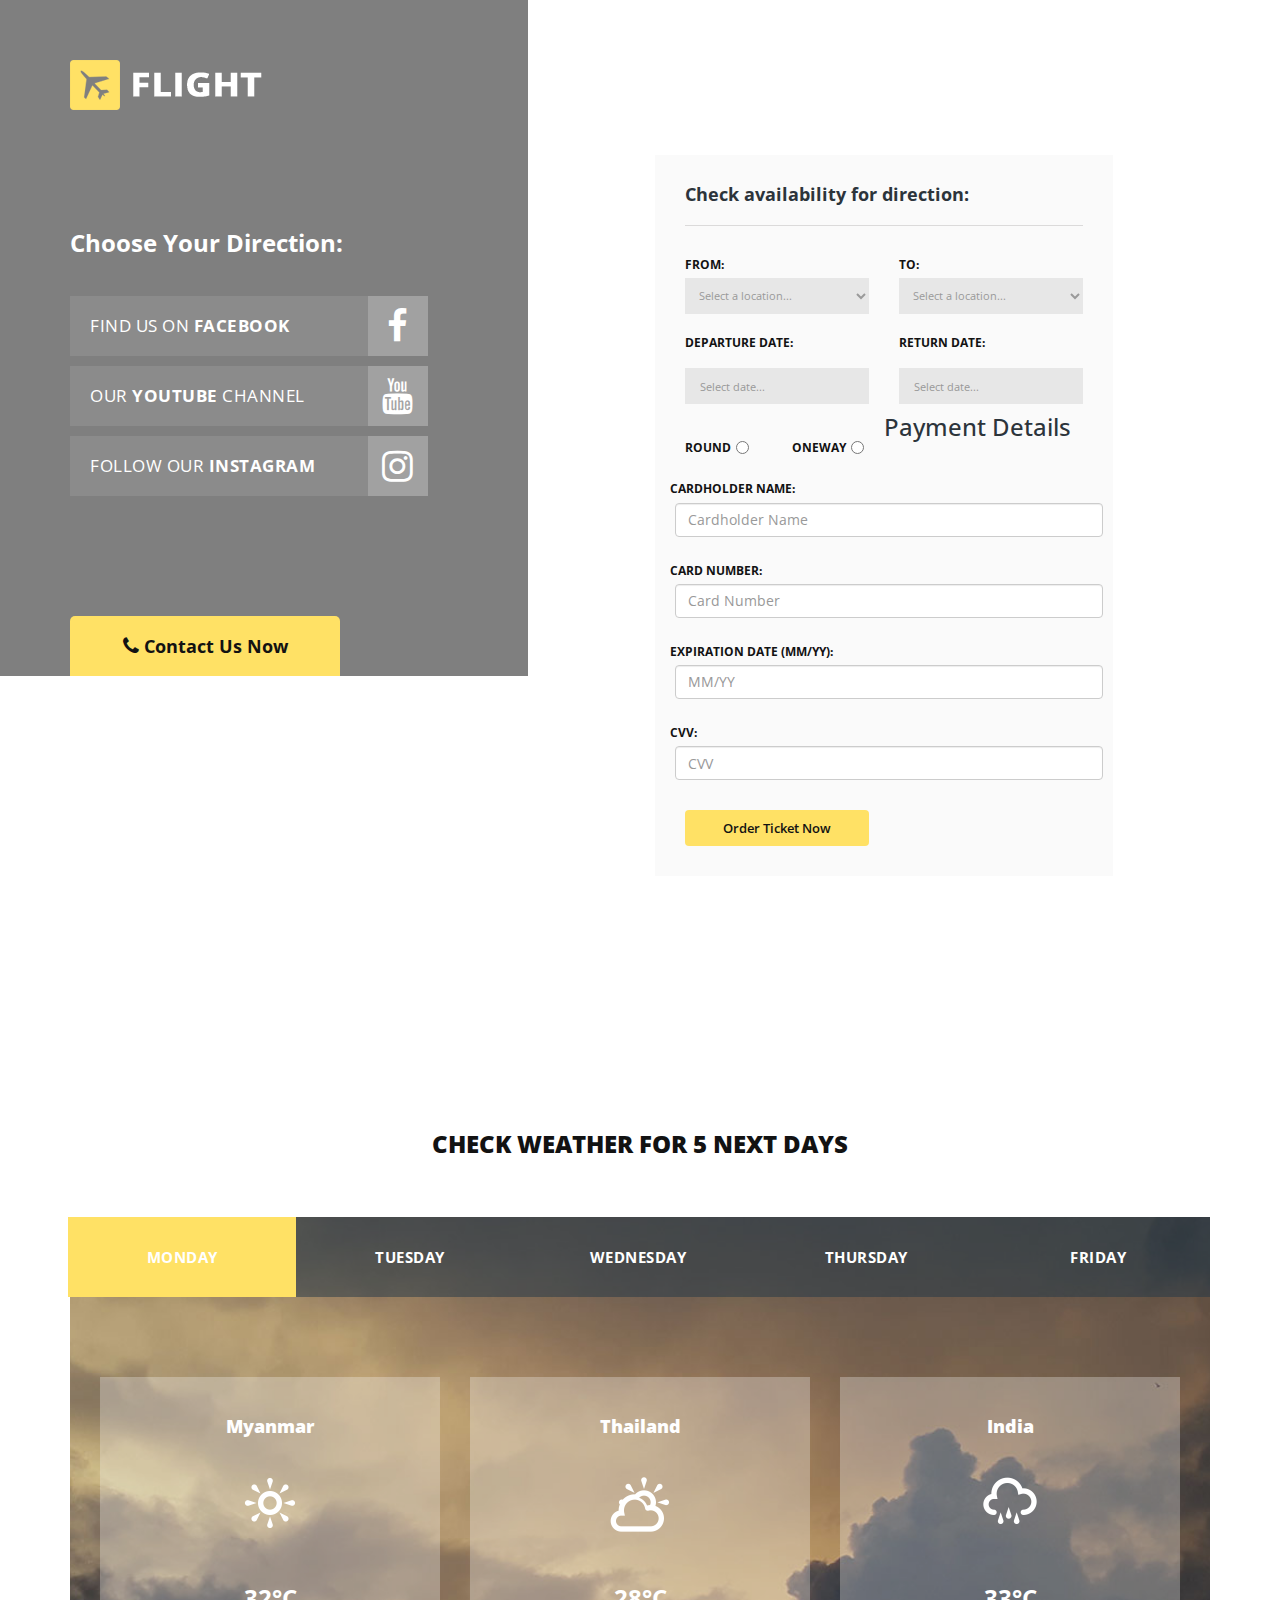
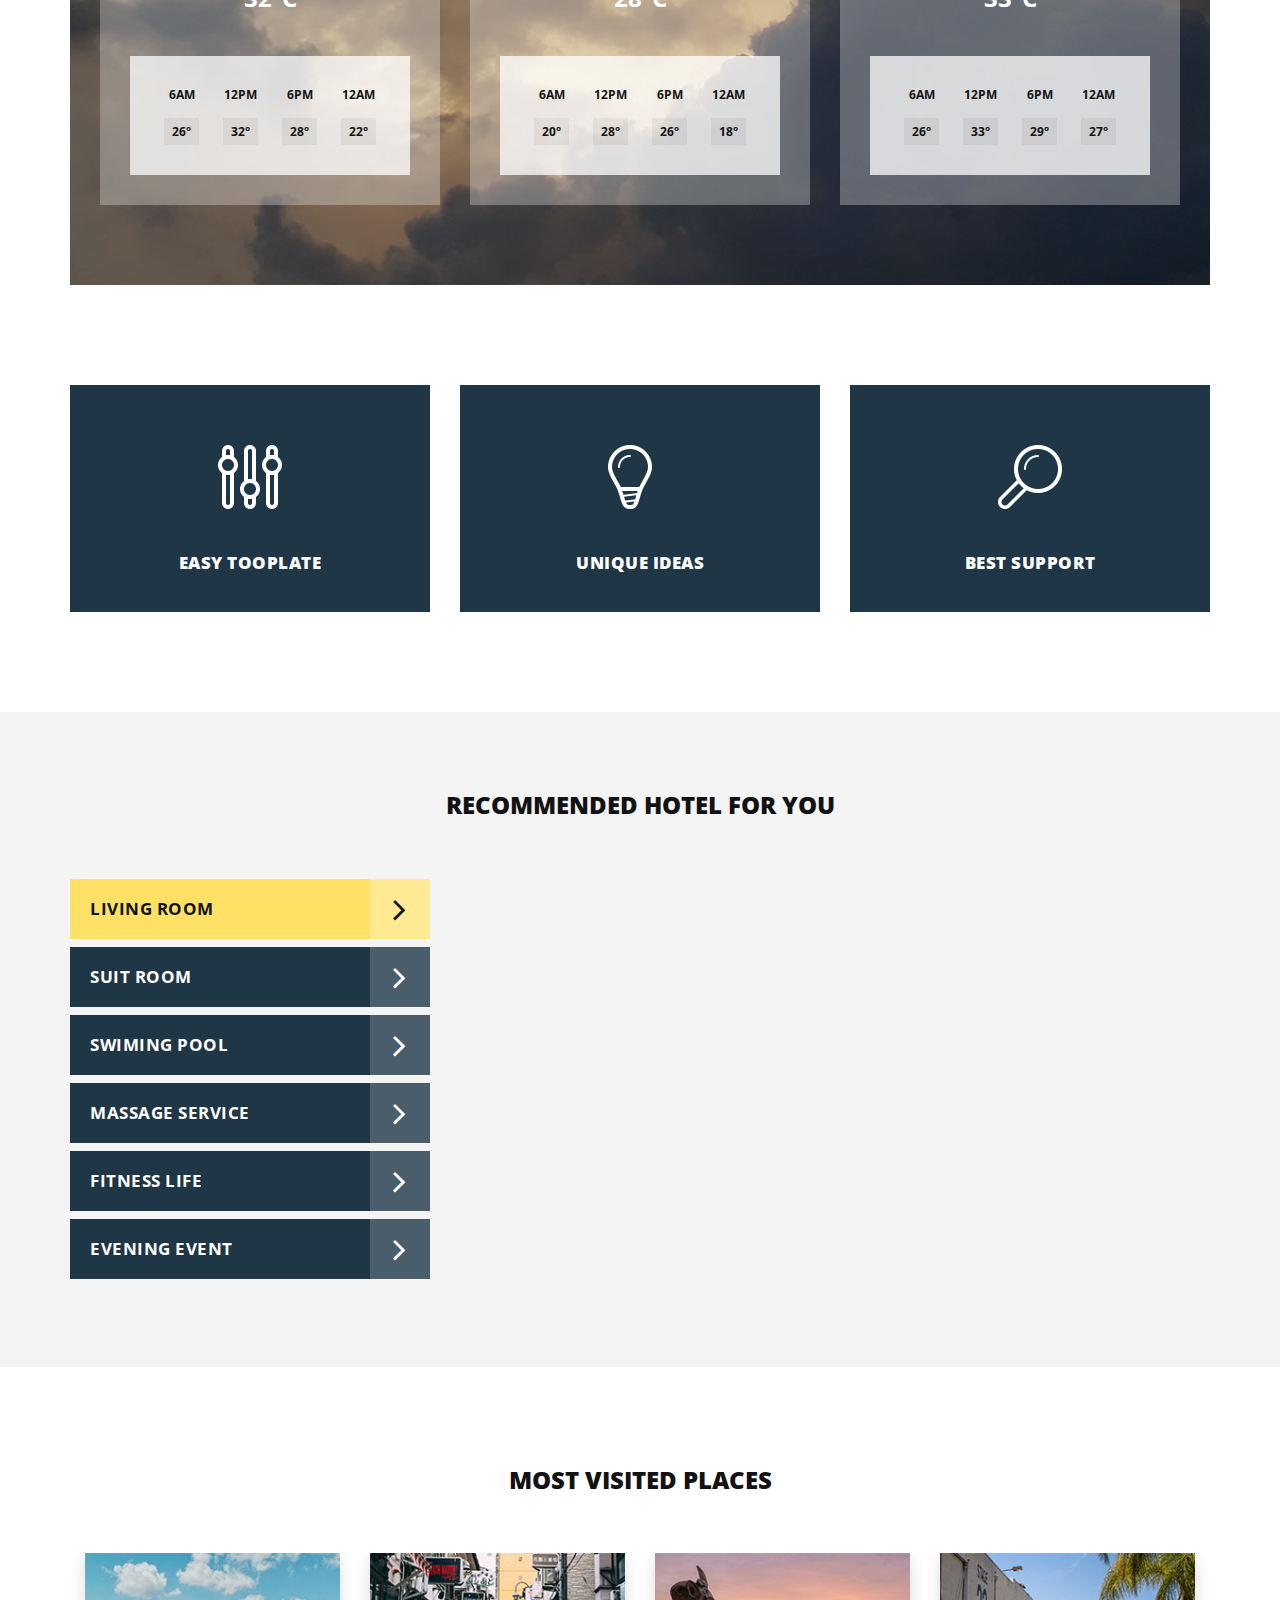
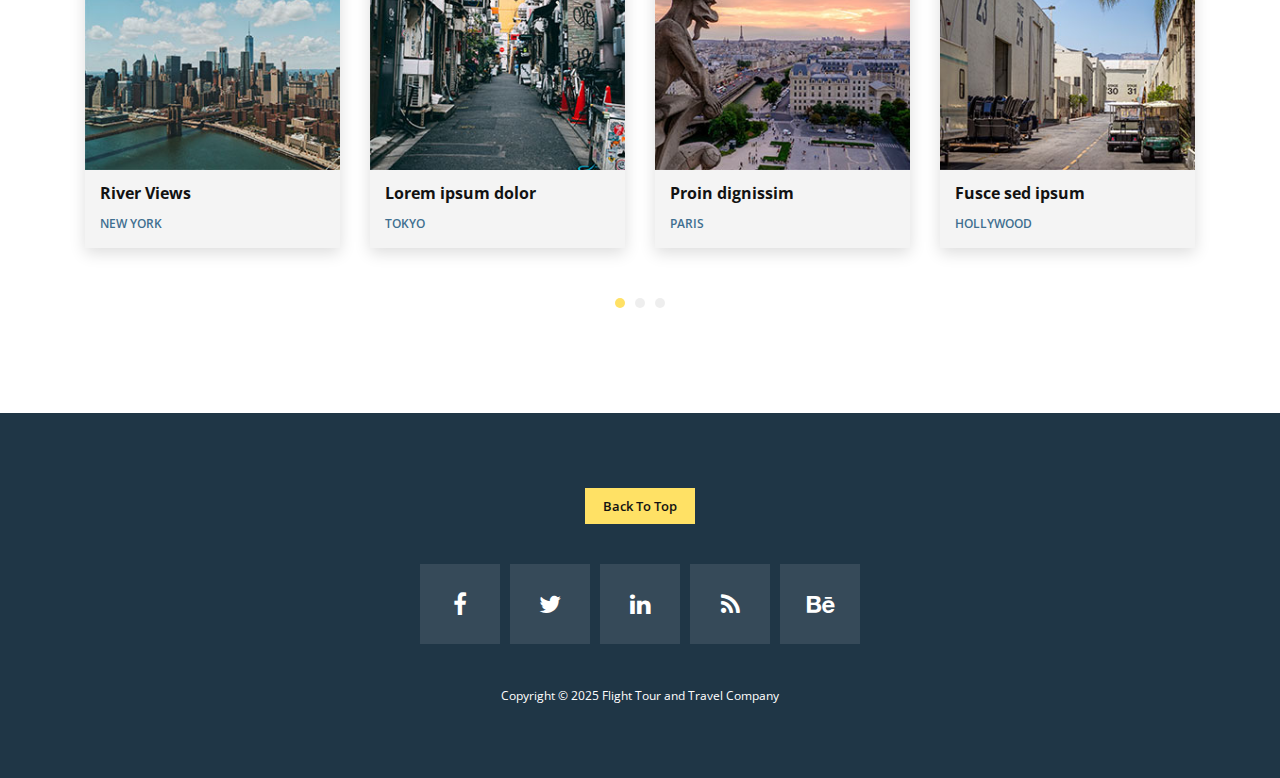
<file: Online-Ticketing-System-main/index.html>
<!DOCTYPE html>
<html>
    <head>
        <meta charset="utf-8">
        <meta http-equiv="X-UA-Compatible" content="IE=edge,chrome=1">
<!--

Template 2093 Flight

http://www.tooplate.com/view/2093-flight

-->
    	<title>Flight - Travel and Tour</title>
    
        <meta name="description" content="">
        <meta name="viewport" content="width=device-width, initial-scale=1">
        <link rel="apple-touch-icon" href="apple-touch-icon.png">

        <link rel="stylesheet" href="css/bootstrap.min.css">
        <link rel="stylesheet" href="css/bootstrap-theme.min.css">
        <link rel="stylesheet" href="css/fontAwesome.css">
        <link rel="stylesheet" href="css/hero-slider.css">
        <link rel="stylesheet" href="css/owl-carousel.css">
        <link rel="stylesheet" href="css/datepicker.css">
        <link rel="stylesheet" href="css/tooplate-style.css">

        <link href="https://fonts.googleapis.com/css?family=Open+Sans:300,400,600,700,800" rel="stylesheet">

        <script src="js/vendor/modernizr-2.8.3-respond-1.4.2.min.js"></script>
    </head>

<body>

    
    <section class="banner" id="top">
        <div class="container">
            <div class="row">
                <div class="col-md-5">
                    <div class="left-side">
                        <div class="logo">
                            <img src="img/logo.png" alt="Flight Template">
                        </div>
                        <div class="tabs-content">
                            <h4>Choose Your Direction:</h4>
                            <ul class="social-links">
                                <li><a href="http://facebook.com">Find us on <em>Facebook</em><i class="fa fa-facebook"></i></a></li>
                                <li><a href="http://youtube.com">Our <em>YouTube</em> Channel<i class="fa fa-youtube"></i></a></li>
                                <li><a href="http://instagram.com">Follow our <em>instagram</em><i class="fa fa-instagram"></i></a></li>
                            </ul>
                        </div>
                        <div class="page-direction-button">
                            <a href="contact.html"><i class="fa fa-phone"></i>Contact Us Now</a>
                        </div>
                    </div>
                </div>
                <div class="col-md-5 col-md-offset-1">
                    <section id="first-tab-group" class="tabgroup">
                        <div id="tab1">
                            <div class="submit-form">
                                <h4>Check availability for <em>direction</em>:</h4>
                                <form id="form-submit" action="" method="get">
                                    <div class="row">
                                        <div class="col-md-6">
                                            <fieldset>
                                                <label for="from">From:</label>
                                                <select required name='from' onchange='this.form()'>
                                                    <option value="">Select a location...</option>
                                                    <option value="Cambodia">Cambodia</option>
                                                    <option value="Hong Kong">Hong Kong</option>
                                                    <option value="India">India</option>
                                                    <option value="Japan">Japan</option>
                                                    <option value="Korea">Korea</option>
                                                    <option value="Laos">Laos</option>
                                                    <option value="Myanmar">Myanmar</option>
                                                    <option value="Singapore">Singapore</option>
                                                    <option value="Thailand">Thailand</option>
                                                    <option value="Vietnam">Vietnam</option>
                                                </select>
                                            </fieldset>
                                        </div>
                                        <div class="col-md-6">
                                            <fieldset>
                                                <label for="to">To:</label>
                                                <select required name='to' onchange='this.form()'>
                                                    <option value="">Select a location...</option>
                                                    <option value="Cambodia">Cambodia</option>
                                                    <option value="Hong Kong">Hong Kong</option>
                                                    <option value="India">India</option>
                                                    <option value="Japan">Japan</option>
                                                    <option value="Korea">Korea</option>
                                                    <option value="Laos">Laos</option>
                                                    <option value="Myanmar">Myanmar</option>
                                                    <option value="Singapore">Singapore</option>
                                                    <option value="Thailand">Thailand</option>
                                                    <option value="Vietnam">Vietnam</option>
                                                </select>
                                            </fieldset>
                                        </div>
                                        <div class="col-md-6">
                                            <fieldset>
                                                <label for="departure">Departure date:</label>
                                                <input name="deparure" type="text" class="form-control date" id="deparure" placeholder="Select date..." required="" onchange='this.form()'>
                                            </fieldset>
                                        </div>
                                        <div class="col-md-6">
                                            <fieldset>
                                                <label for="return">Return date:</label>
                                                <input name="return" type="text" class="form-control date" id="return" placeholder="Select date..." required="" onchange='this.form()'>
                                            </fieldset>
                                        </div>
                                        <div class="col-md-6">
                                            <div class="radio-select">
                                                <div class="row">
                                                    <div class="col-md-6 col-sm-6 col-xs-6">
                                                        <label for="round">Round</label>
                                                        <input type="radio" name="trip" id="round" value="round" required="required"onchange='this.form.()'>
                                                    </div>
                                                    <div class="col-md-6 col-sm-6 col-xs-6">
                                                        <label for="oneway">Oneway</label>
                                                       <input type="radio" name="trip" id="oneway" value="one-way" required="required"onchange='this.form.()'>
                                                    </div>
                                                </div>
                                            </div>
                                        </div>
                                        
                                <br><h3>Payment Details</h3><br>
<div class="form-group">
    <label for="cardholder">Cardholder Name:</label>
    <input type="text" id="cardholder" name="cardholder" class="form-control" placeholder="Cardholder Name" required>
</div>
<div class="form-group">
    <label for="cardnumber">Card Number:</label>
    <input type="text" id="cardnumber" name="cardnumber" class="form-control" placeholder="Card Number" required>
</div>
<div class="form-group">
    <label for="expiry">Expiration Date (MM/YY):</label>
    <input type="text" id="expiry" name="expiry" class="form-control" placeholder="MM/YY" required>
</div>
<div class="form-group">
    <label for="cvv">CVV:</label>
    <input type="text" id="cvv" name="cvv" class="form-control" placeholder="CVV" required>
</div>

                                        <div class="col-md-6">
                                            <fieldset>
                                                <button type="submit" id="form-submit" class="btn">Order Ticket Now</button>
                                            </fieldset>
                                        </div>
                                    </div>

                                </form>
                            </div>
                        </div>
                    </section>
                </div>
            </div>
        </div>
    </section>



    <div class="tabs-content" id="weather">
        <div class="container">
            <div class="row">
                <div class="col-md-12">
                    <div class="section-heading">
                        <h2>Check Weather For 5 NEXT Days</h2>
                    </div>
                </div>
                <div class="wrapper">
                    <div class="col-md-12">
                        <div class="weather-content">
                            <div class="row">
                                <div class="col-md-12">
                                    <ul class="tabs clearfix" data-tabgroup="second-tab-group">
                                        <li><a href="#monday" class="active">Monday</a></li>
                                        <li><a href="#tuesday">Tuesday</a></li>
                                        <li><a href="#wednesday">Wednesday</a></li>
                                        <li><a href="#thursday">Thursday</a></li>
                                        <li><a href="#friday">Friday</a></li>
                                    </ul>    
                                </div>
                                <div class="col-md-12">
                                    <section id="second-tab-group" class="weathergroup">
                                        <div id="monday">
                                            <div class="row">
                                                <div class="col-md-4">
                                                    <div class="weather-item">
                                                        <h6>Myanmar</h6>
                                                        <div class="weather-icon">
                                                            <img src="img/weather-icon-03.png" alt="">
                                                        </div>
                                                        <span>32&deg;C</span>
                                                        <ul class="time-weather">
                                                            <li>6AM <span>26&deg;</span></li>
                                                            <li>12PM <span>32&deg;</span></li>
                                                            <li>6PM <span>28&deg;</span></li>
                                                            <li>12AM <span>22&deg;</span></li>
                                                        </ul>
                                                    </div>
                                                </div>
                                                <div class="col-md-4">
                                                    <div class="weather-item">
                                                        <h6>Thailand</h6>
                                                        <div class="weather-icon">
                                                            <img src="img/weather-icon-02.png" alt="">
                                                        </div>
                                                        <span>28&deg;C</span>
                                                        <ul class="time-weather">
                                                            <li>6AM <span>20&deg;</span></li>
                                                            <li>12PM <span>28&deg;</span></li>
                                                            <li>6PM <span>26&deg;</span></li>
                                                            <li>12AM <span>18&deg;</span></li>
                                                        </ul>
                                                    </div>
                                                </div>
                                                <div class="col-md-4">
                                                    <div class="weather-item">
                                                        <h6>India</h6>
                                                        <div class="weather-icon">
                                                            <img src="img/weather-icon-01.png" alt="">
                                                        </div>
                                                        <span>33&deg;C</span>
                                                        <ul class="time-weather">
                                                            <li>6AM <span>26&deg;</span></li>
                                                            <li>12PM <span>33&deg;</span></li>
                                                            <li>6PM <span>29&deg;</span></li>
                                                            <li>12AM <span>27&deg;</span></li>
                                                        </ul>
                                                    </div>
                                                </div>
                                            </div>
                                        </div>
                                        <div id="tuesday">
                                            <div class="row">
                                                <div class="col-md-4">
                                                    <div class="weather-item">
                                                        <h6>Myanmar</h6>
                                                        <div class="weather-icon">
                                                            <img src="img/weather-icon-02.png" alt="">
                                                        </div>
                                                        <span>28&deg;C</span>
                                                        <ul class="time-weather">
                                                            <li>6AM <span>18&deg;</span></li>
                                                            <li>12PM <span>27&deg;</span></li>
                                                            <li>6PM <span>25&deg;</span></li>
                                                            <li>12AM <span>17&deg;</span></li>
                                                        </ul>
                                                    </div>
                                                </div>
                                                <div class="col-md-4">
                                                    <div class="weather-item">
                                                        <h6>Thailand</h6>
                                                        <div class="weather-icon">
                                                            <img src="img/weather-icon-03.png" alt="">
                                                        </div>
                                                        <span>31&deg;C</span>
                                                        <ul class="time-weather">
                                                            <li>6AM <span>19&deg;</span></li>
                                                            <li>12PM <span>28&deg;</span></li>
                                                            <li>6PM <span>22&deg;</span></li>
                                                            <li>12AM <span>18&deg;</span></li>
                                                        </ul>
                                                    </div>
                                                </div>
                                                <div class="col-md-4">
                                                    <div class="weather-item">
                                                        <h6>India</h6>
                                                        <div class="weather-icon">
                                                            <img src="img/weather-icon-01.png" alt="">
                                                        </div>
                                                        <span>26&deg;C</span>
                                                        <ul class="time-weather">
                                                            <li>6AM <span>19&deg;</span></li>
                                                            <li>12PM <span>26&deg;</span></li>
                                                            <li>6PM <span>22&deg;</span></li>
                                                            <li>12AM <span>20&deg;</span></li>
                                                        </ul>
                                                    </div>
                                                </div>
                                            </div>
                                        </div>
                                        <div id="wednesday">
                                            <div class="row">
                                                <div class="col-md-4">
                                                    <div class="weather-item">
                                                        <h6>Myanmar</h6>
                                                        <div class="weather-icon">
                                                            <img src="img/weather-icon-03.png" alt="">
                                                        </div>
                                                        <span>31&deg;C</span>
                                                        <ul class="time-weather">
                                                            <li>6AM <span>19&deg;</span></li>
                                                            <li>12PM <span>28&deg;</span></li>
                                                            <li>6PM <span>22&deg;</span></li>
                                                            <li>12AM <span>18&deg;</span></li>
                                                        </ul>
                                                    </div>
                                                </div>
                                                <div class="col-md-4">
                                                    <div class="weather-item">
                                                        <h6>Thailand</h6>
                                                        <div class="weather-icon">
                                                            <img src="img/weather-icon-01.png" alt="">
                                                        </div>
                                                        <span>34&deg;C</span>
                                                        <ul class="time-weather">
                                                            <li>6AM <span>28&deg;</span></li>
                                                            <li>12PM <span>34&deg;</span></li>
                                                            <li>6PM <span>30&deg;</span></li>
                                                            <li>12AM <span>29&deg;</span></li>
                                                        </ul>
                                                    </div>
                                                </div>
                                                <div class="col-md-4">
                                                    <div class="weather-item">
                                                        <h6>India</h6>
                                                        <div class="weather-icon">
                                                            <img src="img/weather-icon-02.png" alt="">
                                                        </div>
                                                        <span>28&deg;C</span>
                                                        <ul class="time-weather">
                                                            <li>6AM <span>18&deg;</span></li>
                                                            <li>12PM <span>27&deg;</span></li>
                                                            <li>6PM <span>25&deg;</span></li>
                                                            <li>12AM <span>17&deg;</span></li>
                                                        </ul>
                                                    </div>
                                                </div>
                                            </div>
                                        </div>
                                        <div id="thursday">
                                            <div class="row">
                                                <div class="col-md-4">
                                                    <div class="weather-item">
                                                        <h6>Myanmar</h6>
                                                        <div class="weather-icon">
                                                            <img src="img/weather-icon-01.png" alt="">
                                                        </div>
                                                        <span>27&deg;C</span>
                                                        <ul class="time-weather">
                                                            <li>6AM <span>21&deg;</span></li>
                                                            <li>12PM <span>27&deg;</span></li>
                                                            <li>6PM <span>22&deg;</span></li>
                                                            <li>12AM <span>18&deg;</span></li>
                                                        </ul>
                                                    </div>
                                                </div>
                                                <div class="col-md-4">
                                                    <div class="weather-item">
                                                        <h6>Thailand</h6>
                                                        <div class="weather-icon">
                                                            <img src="img/weather-icon-02.png" alt="">
                                                        </div>
                                                        <span>28&deg;C</span>
                                                        <ul class="time-weather">
                                                            <li>6AM <span>18&deg;</span></li>
                                                            <li>12PM <span>27&deg;</span></li>
                                                            <li>6PM <span>25&deg;</span></li>
                                                            <li>12AM <span>17&deg;</span></li>
                                                        </ul>
                                                    </div>
                                                </div>
                                                <div class="col-md-4">
                                                    <div class="weather-item">
                                                        <h6>India</h6>
                                                        <div class="weather-icon">
                                                            <img src="img/weather-icon-03.png" alt="">
                                                        </div>
                                                        <span>31&deg;C</span>
                                                        <ul class="time-weather">
                                                            <li>6AM <span>19&deg;</span></li>
                                                            <li>12PM <span>28&deg;</span></li>
                                                            <li>6PM <span>22&deg;</span></li>
                                                            <li>12AM <span>18&deg;</span></li>
                                                        </ul>
                                                    </div>
                                                </div>
                                            </div>
                                        </div>
                                        <div id="friday">
                                            <div class="row">
                                                <div class="col-md-4">
                                                    <div class="weather-item">
                                                        <h6>Myanmar</h6>
                                                        <div class="weather-icon">
                                                            <img src="img/weather-icon-03.png" alt="">
                                                        </div>
                                                        <span>33&deg;C</span>
                                                        <ul class="time-weather">
                                                            <li>6AM <span>28&deg;</span></li>
                                                            <li>12PM <span>33&deg;</span></li>
                                                            <li>6PM <span>29&deg;</span></li>
                                                            <li>12AM <span>27&deg;</span></li>
                                                        </ul>
                                                    </div>
                                                </div>
                                                <div class="col-md-4">
                                                    <div class="weather-item">
                                                        <h6>Thailand</h6>
                                                        <div class="weather-icon">
                                                            <img src="img/weather-icon-02.png" alt="">
                                                        </div>
                                                        <span>31&deg;C</span>
                                                        <ul class="time-weather">
                                                            <li>6AM <span>24&deg;</span></li>
                                                            <li>12PM <span>31&deg;</span></li>
                                                            <li>6PM <span>26&deg;</span></li>
                                                            <li>12AM <span>23&deg;</span></li>
                                                        </ul>
                                                    </div>
                                                </div>
                                                <div class="col-md-4">
                                                    <div class="weather-item">
                                                        <h6>India</h6>
                                                        <div class="weather-icon">
                                                            <img src="img/weather-icon-01.png" alt="">
                                                        </div>
                                                        <span>28&deg;C</span>
                                                        <ul class="time-weather">
                                                            <li>6AM <span>24&deg;</span></li>
                                                            <li>12PM <span>28&deg;</span></li>
                                                            <li>6PM <span>26&deg;</span></li>
                                                            <li>12AM <span>22&deg;</span></li>
                                                        </ul>
                                                    </div>
                                                </div>
                                            </div>
                                        </div>
                                    </section>
                                </div>
                            </div>
                        </div>
                    </div>
                </div>
            </div>
        </div>
    </div>


    <section class="services">
        <div class="container">
            <div class="row">
                <div class="col-md-4">
                    <div class="service-item first-service">
                        <div class="service-icon"></div>
                        <h4>Easy Tooplate</h4>
                        
                        </a>
                    </div>
                </div>
                <div class="col-md-4">
                    <div class="service-item second-service">
                        <div class="service-icon"></div>
                        <h4>Unique Ideas</h4>
                        
                        </a>
                    </div>
                </div>
                <div class="col-md-4">
                    <div class="service-item third-service">
                        <div class="service-icon"></div>
                        <h4>Best Support</h4>
                        
                        </a>
                    </div>
                </div>
            </div>
        </div>
    </section>


    
    <div class="tabs-content" id="recommended-hotel">
        <div class="container">
            <div class="row">
                <div class="col-md-12">
                    <div class="section-heading">
                        <h2>Recommended Hotel For You</h2>
                    </div>
                </div>
                <div class="wrapper">
                    <div class="col-md-4">
                            <ul class="tabs clearfix" data-tabgroup="third-tab-group">
                                <li><a href="#livingroom" class="active">Living Room <i class="fa fa-angle-right"></i></a></li>
                                <li><a href="#suitroom">Suit Room <i class="fa fa-angle-right"></i></a></li>
                                <li><a href="#swimingpool">Swiming Pool <i class="fa fa-angle-right"></i></a></li>
                                <li><a href="#massage">Massage Service <i class="fa fa-angle-right"></i></a></li>
                                <li><a href="#fitness">Fitness Life <i class="fa fa-angle-right"></i></a></li>
                                <li><a href="#event">Evening Event <i class="fa fa-angle-right"></i></a></li>
                            </ul>
                        </div>
                    </div>
                    <div class="col-md-8">
                        <section id="third-tab-group" class="recommendedgroup">
                            <div id="livingroom">
                                <div class="text-content">
                                    <iframe width="100%" height="400px" src="https://www.youtube.com/embed/rMxTreSFMgE">
                                    </iframe>
                                </div>
                            </div>
                            <div id="suitroom">
                                <div class="row">
                                    <div class="col-md-12">
                                        <div id="owl-suiteroom" class="owl-carousel owl-theme">
                                            <div class="item">
                                                <div class="suiteroom-item">
                                                    <img src="img/suite-02.jpg" alt="">
                                                    <div class="text-content">
                                                        <h4>Clean And Relaxing Room</h4>
                                                        <span>Aurora Resort</span>
                                                    </div>
                                                </div>
                                            </div>
                                            <div class="item">
                                                <div class="suiteroom-item">
                                                    <img src="img/suite-01.jpg" alt="">
                                                    <div class="text-content">
                                                        <h4>Special Suite Room TV</h4>
                                                        <span>Khao Yai Hotel</span>
                                                    </div>
                                                </div>
                                            </div>
                                            <div class="item">
                                                <div class="suiteroom-item">
                                                    <img src="img/suite-03.jpg" alt="">
                                                    <div class="text-content">
                                                        <h4>The Best Sitting</h4>
                                                        <span>Hotel Grand</span>
                                                    </div>
                                                </div>
                                            </div>
                                        </div>
                                    </div>
                                </div>
                            </div>
                            <div id="swimingpool">
                                <img src="img/swiming-pool.jpg" alt="">
                                <div class="row">
                                    <div class="col-md-12">
                                        <div class="text-content">
                                            <h4>Lovely View Swiming Pool For Special Guests</h4>
                                            <span>Victoria Resort and Spa</span>
                                        </div>
                                    </div>
                                </div>
                            </div>
                            <div id="massage">
                                <img src="img/massage-service.jpg" alt="">
                                <div class="row">
                                    <div class="col-md-12">
                                        <div class="text-content">
                                            <h4>Perfect Place For Relaxation</h4>
                                            <span>Napali Beach</span>
                                        </div>
                                    </div>
                                </div>
                            </div>
                            <div id="fitness">
                                <img src="img/fitness-service.jpg" alt="">
                                <div class="row">
                                    <div class="col-md-12">
                                        <div class="text-content">
                                            <h4>Insane Street Workout</h4>
                                            <span>Hua Hin Beach</span>
                                        </div>
                                    </div>
                                </div>
                            </div>
                            <div id="event">
                                <img src="img/evening-event.jpg" alt="">
                                <div class="row">
                                    <div class="col-md-12">
                                        <div class="text-content">
                                            <h4>Finest Winery Night</h4>
                                            <span>Queen Restaurant</span>
                                        </div>
                                    </div>
                                </div>
                            </div>
                        </section>
                    </div>
                </div>
            </div>
        </div>
    </div>




    <section id="most-visited">
        <div class="container">
            <div class="row">
                <div class="col-md-12">
                    <div class="section-heading">
                        <h2>Most Visited Places</h2>
                    </div>
                </div>
                <div class="col-md-12">
                    <div id="owl-mostvisited" class="owl-carousel owl-theme">
                        <div class="item col-md-12">
                            <div class="visited-item">
                                <img src="img/place-01.jpg" alt="">
                                <div class="text-content">
                                    <h4>River Views</h4>
                                    <span>New York</span>
                                </div>
                            </div>
                        </div>
                        <div class="item col-md-12">
                            <div class="visited-item">
                                <img src="img/place-02.jpg" alt="">
                                <div class="text-content">
                                    <h4>Lorem ipsum dolor</h4>
                                    <span>Tokyo</span>
                                </div>
                            </div>
                        </div>
                        <div class="item col-md-12">
                            <div class="visited-item">
                                <img src="img/place-03.jpg" alt="">
                                <div class="text-content">
                                    <h4>Proin dignissim</h4>
                                    <span>Paris</span>
                                </div>
                            </div>
                        </div>
                        <div class="item col-md-12">
                            <div class="visited-item">
                                <img src="img/place-04.jpg" alt="">
                                <div class="text-content">
                                    <h4>Fusce sed ipsum</h4>
                                    <span>Hollywood</span>
                                </div>
                            </div>
                        </div>
                        <div class="item col-md-12">
                            <div class="visited-item">
                                <img src="img/place-02.jpg" alt="">
                                <div class="text-content">
                                    <h4>Vivamus egestas</h4>
                                    <span>Tokyo</span>
                                </div>
                            </div>
                        </div>
                        <div class="item col-md-12">
                            <div class="visited-item">
                                <img src="img/place-01.jpg" alt="">
                                <div class="text-content">
                                    <h4>Aliquam elit metus</h4>
                                    <span>New York</span>
                                </div>
                            </div>
                        </div>
                        <div class="item col-md-12">
                            <div class="visited-item">
                                <img src="img/place-03.jpg" alt="">
                                <div class="text-content">
                                    <h4>Phasellus pharetra</h4>
                                    <span>Paris</span>
                                </div>
                            </div>
                        </div>
                        <div class="item col-md-12">
                            <div class="visited-item">
                                <img src="img/place-04.jpg" alt="">
                                <div class="text-content">
                                    <h4>In in quam efficitur</h4>
                                    <span>Hollywood</span>
                                </div>
                            </div>
                        </div>
                        <div class="item col-md-12">
                            <div class="visited-item">
                                <img src="img/place-01.jpg" alt="">
                                <div class="text-content">
                                    <h4>Sed faucibus odio</h4>
                                    <span>NEW YORK</span>
                                </div>
                            </div>
                        </div>
                        <div class="item col-md-12">
                            <div class="visited-item">
                                <img src="img/place-02.jpg" alt="">
                                <div class="text-content">
                                    <h4>Donec varius porttitor</h4>
                                    <span>Tokyo</span>
                                </div>
                            </div>
                        </div>
                    </div>
                </div>
            </div>
        </div>
    </section>



    <footer>
        <div class="container">
            <div class="row">
                <div class="col-md-12">
                    <div class="primary-button">
                        <a href="#" class="scroll-top">Back To Top</a>
                    </div>
                </div>
                <div class="col-md-12">
                    <ul class="social-icons">
                        <li><a href="https://www.facebook.com/tooplate"><i class="fa fa-facebook"></i></a></li>
                        <li><a href="#"><i class="fa fa-twitter"></i></a></li>
                        <li><a href="#"><i class="fa fa-linkedin"></i></a></li>
                        <li><a href="#"><i class="fa fa-rss"></i></a></li>
                        <li><a href="#"><i class="fa fa-behance"></i></a></li>
                    </ul>
                </div>
                <div class="col-md-12">
                    <p>Copyright &copy; 2025 Flight Tour and Travel Company
                
                </p>
                </div>
            </div>
        </div>
    </footer>


    


    <script src="//ajax.googleapis.com/ajax/libs/jquery/1.11.2/jquery.min.js"></script>
    <script>window.jQuery || document.write('<script src="js/vendor/jquery-1.11.2.min.js"><\/script>')</script>

    <script src="js/vendor/bootstrap.min.js"></script>
    
    <script src="js/datepicker.js"></script>
    <script src="js/plugins.js"></script>
    <script src="js/main.js"></script>

    <script src="http://ajax.googleapis.com/ajax/libs/jquery/1.10.2/jquery.min.js" type="text/javascript"></script>
    <script type="text/javascript">
    $(document).ready(function() {

        

        // navigation click actions 
        $('.scroll-link').on('click', function(event){
            event.preventDefault();
            var sectionID = $(this).attr("data-id");
            scrollToID('#' + sectionID, 750);
        });
        // scroll to top action
        $('.scroll-top').on('click', function(event) {
            event.preventDefault();
            $('html, body').animate({scrollTop:0}, 'slow');         
        });
        // mobile nav toggle
        $('#nav-toggle').on('click', function (event) {
            event.preventDefault();
            $('#main-nav').toggleClass("open");
        });
    });
    // scroll function
    function scrollToID(id, speed){
        var offSet = 0;
        var targetOffset = $(id).offset().top - offSet;
        var mainNav = $('#main-nav');
        $('html,body').animate({scrollTop:targetOffset}, speed);
        if (mainNav.hasClass("open")) {
            mainNav.css("height", "1px").removeClass("in").addClass("collapse");
            mainNav.removeClass("open");
        }
    }
    if (typeof console === "undefined") {
        console = {
            log: function() { }
        };
    }
    </script>
    <script type="text/javascript">
        document.addEventListener("DOMContentLoaded", function () {
            const form = document.getElementById("form-submit");
    
            form.addEventListener("submit", function (event) {
                event.preventDefault(); // Prevent form from refreshing the page
                
                // Get form data
                const from = form.querySelector("select[name='from']").value;
                const to = form.querySelector("select[name='to']").value;
                const departure = form.querySelector("input[name='deparure']").value;
                const returnDate = form.querySelector("input[name='return']").value || "N/A";
                const cardholder = form.querySelector("input[name='cardholder']").value;
                const cardnumber = form.querySelector("input[name='cardnumber']").value.replace(/\d(?=\d{4})/g, "*");
                const expiry = form.querySelector("input[name='expiry']").value;
    
                // Build ticket and payment details
                const confirmationMessage = `
                    <h3>Ticket Confirmed!</h3>
                    <p><strong>From:</strong> ${from}</p>
                    <p><strong>To:</strong> ${to}</p>
                    <p><strong>Departure Date:</strong> ${departure}</p>
                    <p><strong>Return Date:</strong> ${returnDate}</p>
                    <h4>Payment Details:</h4>
                    <p><strong>Cardholder Name:</strong> ${cardholder}</p>
                    <p><strong>Card Number:</strong> ${cardnumber}</p>
                    <p><strong>Expiration Date:</strong> ${expiry}</p>
                `;
    
                // Display confirmation message
                const confirmationContainer = document.createElement("div");
                confirmationContainer.innerHTML = confirmationMessage;
                confirmationContainer.style.padding = "20px";
                confirmationContainer.style.border = "2px solid #ccc";
                confirmationContainer.style.marginTop = "20px";
                form.parentNode.appendChild(confirmationContainer);
            });
        });
    </script>
    
    <script>
        document.addEventListener("DOMContentLoaded", function () {
            const form = document.getElementById("form-submit");
    
            form.addEventListener("submit", function (event) {
                event.preventDefault();
    
                // Get payment details
                const cardholder = document.getElementById("cardholder").value;
                const cardnumber = document.getElementById("cardnumber").value.replace(/\d(?=\d{4})/g, "*"); // Mask all but last 4 digits
                const expiry = document.getElementById("expiry").value;
                const cvv = document.getElementById("cvv").value.replace(/\d/g, "*"); // Mask CVV entirely
    
                // Build confirmation message for payment details
                const confirmationMessage = `
                    <h3>Payment Details Confirmed</h3>
                    <p><strong>Cardholder Name:</strong> ${cardholder}</p>
                    <p><strong>Card Number:</strong> ${cardnumber}</p>
                    <p><strong>Expiration Date:</strong> ${expiry}</p>
                    <p><strong>CVV:</strong> ${cvv}</p>
                `;
    
                // Display the confirmation message
                document.getElementById("confirmation").innerHTML = confirmationMessage;
            });
        });
    </script>
    
</body>
</html>
</file>
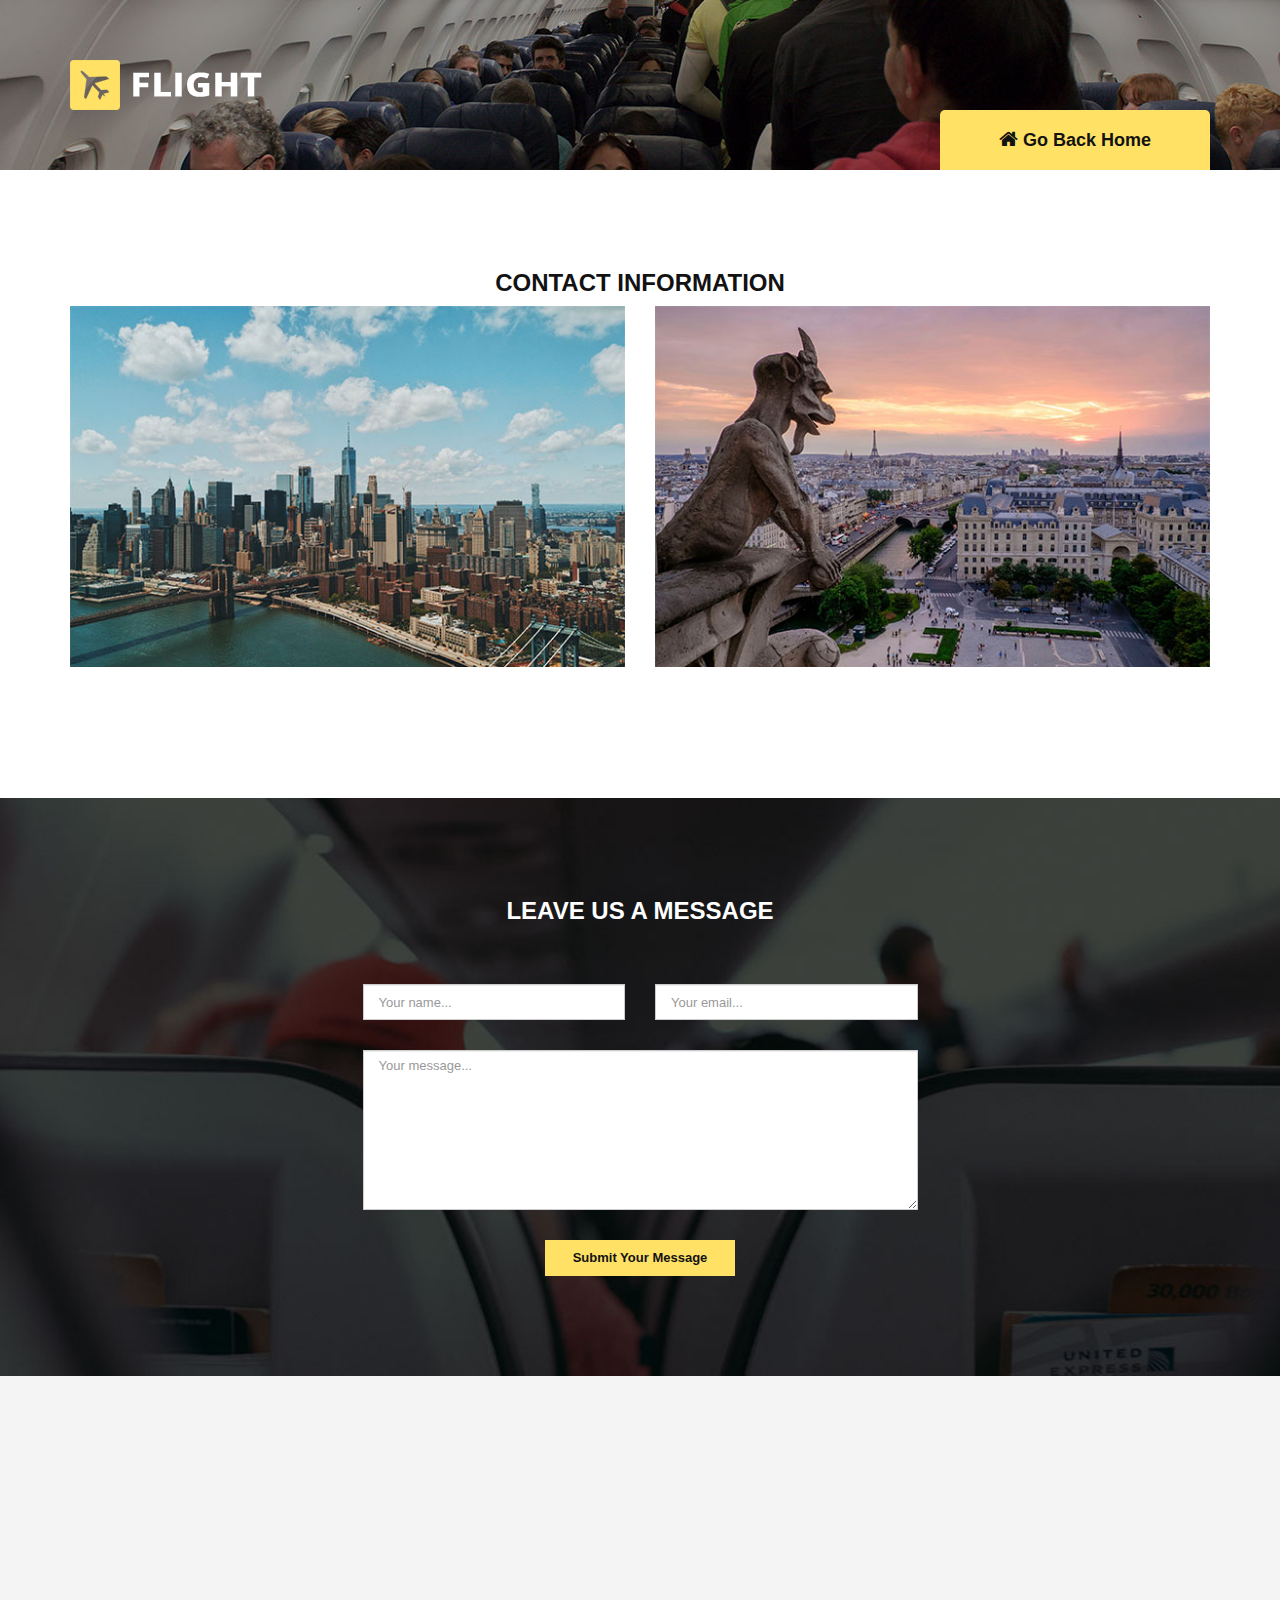
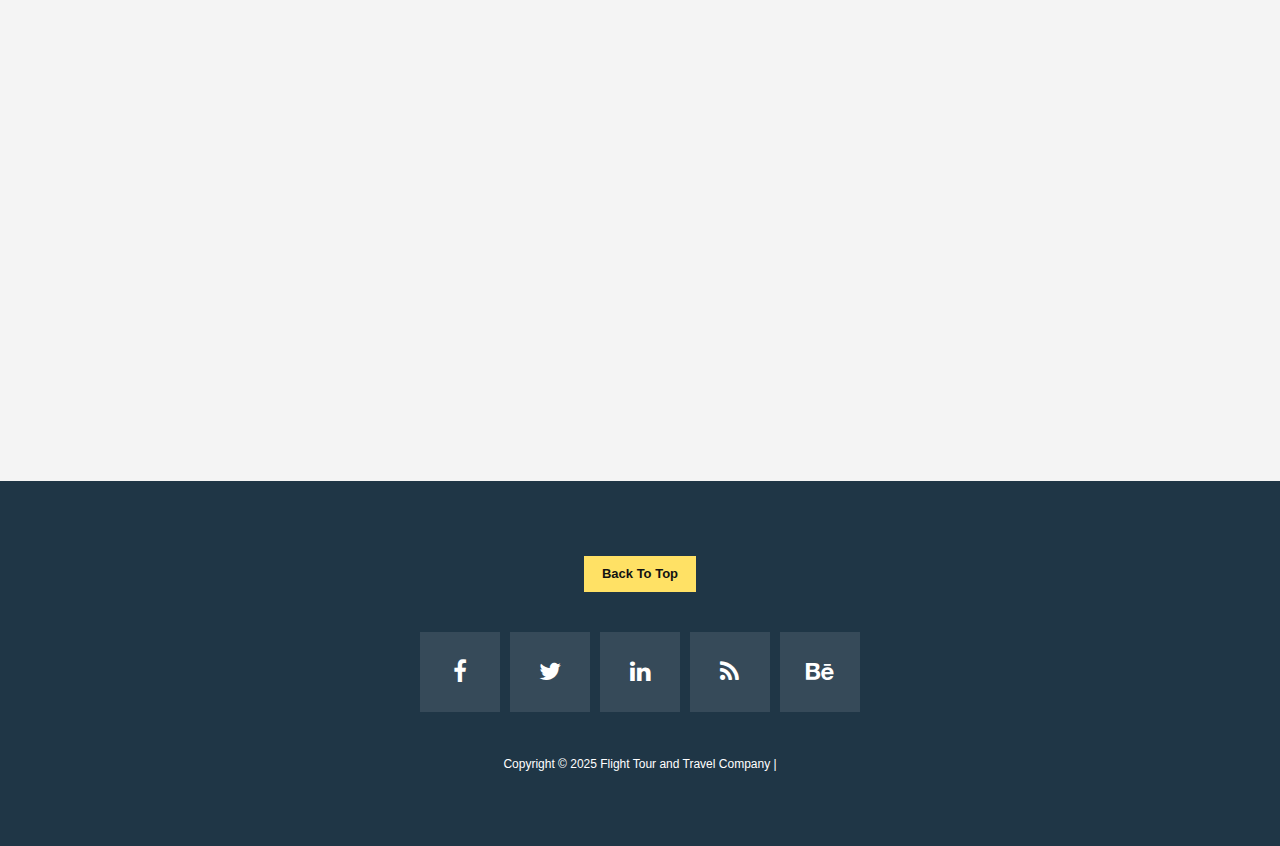
<file: Online-Ticketing-System-main/contact.html>
<!DOCTYPE html>
<html>
    <head>
        <meta charset="utf-8">
        <meta http-equiv="X-UA-Compatible" content="IE=edge,chrome=1">
<!--

Template 2093 Flight

http://www.tooplate.com/view/2093-flight

-->
    	<title>Flight - Contact Page</title>
        <meta name="description" content="">
        <meta name="viewport" content="width=device-width, initial-scale=1">
        <link rel="apple-touch-icon" href="apple-touch-icon.png">

        <link rel="stylesheet" href="css/bootstrap.min.css">
        <link rel="stylesheet" href="css/bootstrap-theme.min.css">
        <link rel="stylesheet" href="css/fontAwesome.css">
        <link rel="stylesheet" href="css/hero-slider.css">
        <link rel="stylesheet" href="css/owl-carousel.css">
        <link rel="stylesheet" href="css/tooplate-style.css">

        <link href="https://fonts.googleapis.com/css?family=Spectral:200,200i,300,300i,400,400i,500,500i,600,600i,700,700i,800,800i" rel="stylesheet">
        <link href="https://fonts.googleapis.com/css?family=Roboto:100,300,400,500,700,900" rel="stylesheet">

        <script src="js/vendor/modernizr-2.8.3-respond-1.4.2.min.js"></script>
    </head>

<body>


    <section class="page-heading" id="top">
        <div class="container">
            <div class="row">
                <div class="col-md-6">
                    <div class="logo">
                        <img src="img/logo.png" alt="Flight Template">
                    </div>
                </div>
                <div class="col-md-6">
                    <div class="page-direction-button">
                        <a href="index.html"><i class="fa fa-home"></i>Go Back Home</a>
                    </div>
                </div>
            </div>
        </div>
    </section>



    <section class="contact-us">
        <div class="container">
            <div class="row">
                <div class="col-md-12">
                    <div class="section-heading">
                        <h2>Contact Information</h2>
                        
                    </div>
                </div>
                <div class="col-md-6">
                    <img src="img/contact-01.jpg" alt="">
                </div>
                <div class="col-md-6">
                    <img src="img/contact-02.jpg" alt="">
                </div>
                <div class="col-md-4">
                    
                    
                </div>
                <div class="col-md-4">
                    
                    
                </div>
                <div class="col-md-4">
                    
                   
                </div>
            </div>
        </div>
    </section>



    <section class="contact-form">
        <div class="container">
            <div class="row">
                <div class="col-md-12">
                    <div class="section-heading">
                        <h2>Leave us a message</h2>
                    </div>
                </div>
                <div class="col-md-6 col-md-offset-3">
                    <form id="contact" action="#" method="post">
                        <div class="row">
                            <div class="col-md-6">
                                <fieldset>
                                    <input name="name" type="text" class="form-control" id="name" placeholder="Your name..." required="">
                                </fieldset>
                            </div>
                            <div class="col-md-6">
                                <fieldset>
                                    <input name="email" type="text" class="form-control" id="email" placeholder="Your email..." required="">
                                </fieldset>
                            </div>
                            <div class="col-md-12">
                                <fieldset>
                                    <textarea name="message" rows="6" class="form-control" id="message" placeholder="Your message..." required=""></textarea>
                                </fieldset>
                            </div>
                            <div class="col-md-12">
                                <fieldset>
                                    <button type="submit" id="form-submit" class="btn">Submit Your Message</button>
                                </fieldset>
                            </div>
                        </div>
                    </form>
                </div>
            </div>
        </div>
    </section>



    <section class="map">
        <div class="container">
            <div class="row">
                <div class="col-md-12">
                    <div id="map">
        <!-- How to change your own map point
            1. Go to Google Maps
            2. Click on your location point
            3. Click "Share" and choose "Embed map" tab
            4. Copy only URL and paste it within the src="" field below
        -->
                        <iframe src="https://www.google.com/maps/embed?pb=!1m18!1m12!1m3!1d7895.485196115994!2d103.85995441789784!3d1.2880401763270322!2m3!1f0!2f0!3f0!3m2!1i1024!2i768!4f13.1!3m3!1m2!1s0x0%3A0x7fb4e58ad9cd826e!2sSingapore+Flyer!5e0!3m2!1sen!2sth!4v1505825620371" width="100%" height="500" frameborder="0" style="border:0" allowfullscreen></iframe>
                    </div>
                </div>
            </div>
        </div>
    </section>



    <footer>
        <div class="container">
            <div class="row">
                <div class="col-md-12">
                    <div class="primary-button">
                        <a href="#" class="scroll-top">Back To Top</a>
                    </div>
                </div>
                <div class="col-md-12">
                    <ul class="social-icons">
                        <li><a href="https://www.facebook.com/tooplate"><i class="fa fa-facebook"></i></a></li>
                        <li><a href="#"><i class="fa fa-twitter"></i></a></li>
                        <li><a href="#"><i class="fa fa-linkedin"></i></a></li>
                        <li><a href="#"><i class="fa fa-rss"></i></a></li>
                        <li><a href="#"><i class="fa fa-behance"></i></a></li>
                    </ul>
                </div>
                <div class="col-md-12">
                    <p>Copyright &copy; 2025 Flight Tour and Travel Company
                
                |
                </div>
            </div>
        </div>
    </footer>


    


    <script src="//ajax.googleapis.com/ajax/libs/jquery/1.11.2/jquery.min.js"></script>
    <script>window.jQuery || document.write('<script src="js/vendor/jquery-1.11.2.min.js"><\/script>')</script>

    <script src="js/vendor/bootstrap.min.js"></script>

    <script src="js/plugins.js"></script>
    <script src="js/main.js"></script>

    <script src="http://ajax.googleapis.com/ajax/libs/jquery/1.10.2/jquery.min.js" type="text/javascript"></script>
    <script type="text/javascript">
    $(document).ready(function() {
        // navigation click actions 
        $('.scroll-link').on('click', function(event){
            event.preventDefault();
            var sectionID = $(this).attr("data-id");
            scrollToID('#' + sectionID, 750);
        });
        // scroll to top action
        $('.scroll-top').on('click', function(event) {
            event.preventDefault();
            $('html, body').animate({scrollTop:0}, 'slow');         
        });
        // mobile nav toggle
        $('#nav-toggle').on('click', function (event) {
            event.preventDefault();
            $('#main-nav').toggleClass("open");
        });
    });
    // scroll function
    function scrollToID(id, speed){
        var offSet = 0;
        var targetOffset = $(id).offset().top - offSet;
        var mainNav = $('#main-nav');
        $('html,body').animate({scrollTop:targetOffset}, speed);
        if (mainNav.hasClass("open")) {
            mainNav.css("height", "1px").removeClass("in").addClass("collapse");
            mainNav.removeClass("open");
        }
    }
    if (typeof console === "undefined") {
        console = {
            log: function() { }
        };
    }
    </script>
</body>
</html>
</file>
<file: Online-Ticketing-System-main/css/hero-slider.css>
/* -------------------------------- 

Primary style

-------------------------------- */
*, *::after, *::before {
  -webkit-box-sizing: border-box;
  -moz-box-sizing: border-box;
  box-sizing: border-box;
}

html {
  font-size: 62.5%;
}

body {
  font-family: "Open Sans", sans-serif;
  color: #2c343b;
  background-color: #f2f2f2;
}

a {
  color: #d44457;
  text-decoration: none;
}

img {
  max-width: 100%;
}

/* -------------------------------- 

Main Components 

-------------------------------- */
.cd-header {
  position: absolute;
  z-index: 2;
  top: 0;
  left: 0;
  width: 100%;
  height: 50px;
  background-color: #21272c;
  -webkit-font-smoothing: antialiased;
  -moz-osx-font-smoothing: grayscale;
}
@media only screen and (min-width: 768px) {
  .cd-header {
    height: 70px;
    background-color: transparent;
  }
}

#cd-logo {
  float: left;
  margin: 13px 0 0 5%;
}
#cd-logo img {
  display: block;
}
@media only screen and (min-width: 768px) {
  #cd-logo {
    margin: 23px 0 0 5%;
  }
}

.cd-primary-nav {
  /* mobile first - navigation hidden by default, triggered by tap/click on navigation icon */
  float: right;
  margin-right: 5%;
  width: 44px;
  height: 100%;
}
.cd-primary-nav ul {
  position: absolute;
  top: 0;
  left: 0;
  width: 100%;
  -webkit-transform: translateY(-100%);
  -moz-transform: translateY(-100%);
  -ms-transform: translateY(-100%);
  -o-transform: translateY(-100%);
  transform: translateY(-100%);
}
.cd-primary-nav ul.is-visible {
  box-shadow: 0 3px 8px rgba(0, 0, 0, 0.2);
  -webkit-transform: translateY(50px);
  -moz-transform: translateY(50px);
  -ms-transform: translateY(50px);
  -o-transform: translateY(50px);
  transform: translateY(50px);
}
.cd-primary-nav a {
  display: block;
  height: 50px;
  line-height: 50px;
  padding-left: 5%;
  background: #21272c;
  border-top: 1px solid #333c44;
  color: #ffffff;
}
@media only screen and (min-width: 768px) {
  .cd-primary-nav {
    /* reset navigation values */
    width: auto;
    height: auto;
    background: none;
  }
  .cd-primary-nav ul {
    position: static;
    width: auto;
    -webkit-transform: translateY(0);
    -moz-transform: translateY(0);
    -ms-transform: translateY(0);
    -o-transform: translateY(0);
    transform: translateY(0);
    line-height: 70px;
  }
  .cd-primary-nav ul.is-visible {
    -webkit-transform: translateY(0);
    -moz-transform: translateY(0);
    -ms-transform: translateY(0);
    -o-transform: translateY(0);
    transform: translateY(0);
  }
  .cd-primary-nav li {
    display: inline-block;
    margin-left: 1em;
  }
  .cd-primary-nav a {
    display: inline-block;
    height: auto;
    font-weight: 600;
    line-height: normal;
    background: transparent;
    padding: .6em 1em;
    border-top: none;
  }
}

/* -------------------------------- 

Slider

-------------------------------- */
.cd-hero {
  position: relative;
  -webkit-font-smoothing: antialiased;
  -moz-osx-font-smoothing: grayscale;
}

.cd-hero-slider {
  position: relative;
  height: 360px;
  overflow: hidden;
}
.cd-hero-slider li {
  position: absolute;
  top: 0;
  left: 0;
  width: 100%;
  height: 100%;
  -webkit-transform: translateX(100%);
  -moz-transform: translateX(100%);
  -ms-transform: translateX(100%);
  -o-transform: translateX(100%);
  transform: translateX(100%);
}
.cd-hero-slider li.selected {
  /* this is the visible slide */
  position: relative;
  -webkit-transform: translateX(0);
  -moz-transform: translateX(0);
  -ms-transform: translateX(0);
  -o-transform: translateX(0);
  transform: translateX(0);
}
.cd-hero-slider li.move-left {
  /* slide hidden on the left */
  -webkit-transform: translateX(-100%);
  -moz-transform: translateX(-100%);
  -ms-transform: translateX(-100%);
  -o-transform: translateX(-100%);
  transform: translateX(-100%);
}
.cd-hero-slider li.is-moving, .cd-hero-slider li.selected {
  /* the is-moving class is assigned to the slide which is moving outside the viewport */
  -webkit-transition: -webkit-transform 0.5s;
  -moz-transition: -moz-transform 0.5s;
  transition: transform 0.5s;
}
@media only screen and (min-width: 768px) {
  .cd-hero-slider {
    height: 500px;
  }
}
@media only screen and (min-width: 1170px) {
  .cd-hero-slider {
    height: 680px;
  }
}

/* -------------------------------- 

Single slide style

-------------------------------- */
.cd-hero-slider li {
  background-position: center center;
  background-size: cover;
  background-repeat: no-repeat;
}
.cd-hero-slider li:first-of-type {
  background-image: url(../img/slide_01.jpg);
}
.cd-hero-slider li:nth-of-type(2) {
  background-image: url(../img/slide_02.jpg);
}
.cd-hero-slider li:nth-of-type(3) {
  background-image: url(../img/slide_03.jpg);
}
.cd-hero-slider .cd-full-width,
.cd-hero-slider .cd-half-width {
  position: absolute;
  width: 100%;
  height: 100%;
  z-index: 1;
  left: 0;
  top: 0;
  /* this padding is used to align the text */
  padding-top: 150px;
  text-align: center;
  /* Force Hardware Acceleration in WebKit */
  -webkit-backface-visibility: hidden;
  backface-visibility: hidden;
  -webkit-transform: translateZ(0);
  -moz-transform: translateZ(0);
  -ms-transform: translateZ(0);
  -o-transform: translateZ(0);
  transform: translateZ(0);
}
.cd-hero-slider .cd-img-container {
  /* hide image on mobile device */
  display: none;
}
.cd-hero-slider .cd-img-container img {
  position: absolute;
  left: 50%;
  top: 50%;
  bottom: auto;
  right: auto;
  -webkit-transform: translateX(-50%) translateY(-50%);
  -moz-transform: translateX(-50%) translateY(-50%);
  -ms-transform: translateX(-50%) translateY(-50%);
  -o-transform: translateX(-50%) translateY(-50%);
  transform: translateX(-50%) translateY(-50%);
}
.cd-hero-slider .cd-bg-video-wrapper {
  /* hide video on mobile device */
  display: none;
  position: absolute;
  top: 0;
  left: 0;
  width: 100%;
  height: 100%;
  overflow: hidden;
}
.cd-hero-slider .cd-bg-video-wrapper video {
  /* you won't see this element in the html, but it will be injected using js */
  display: block;
  min-height: 100%;
  min-width: 100%;
  max-width: none;
  height: auto;
  width: auto;
  position: absolute;
  left: 50%;
  top: 50%;
  bottom: auto;
  right: auto;
  -webkit-transform: translateX(-50%) translateY(-50%);
  -moz-transform: translateX(-50%) translateY(-50%);
  -ms-transform: translateX(-50%) translateY(-50%);
  -o-transform: translateX(-50%) translateY(-50%);
  transform: translateX(-50%) translateY(-50%);
}
.cd-hero-slider h2, .cd-hero-slider p {
  text-shadow: 0 1px 3px rgba(0, 0, 0, 0.1);
  line-height: 1.2;
  margin: 0 auto 14px;
  color: #ffffff;
  width: 90%;
  max-width: 400px;
}
.cd-hero-slider h2 {
  font-size: 2.4rem;
}
.cd-hero-slider p {
  font-size: 1.4rem;
  line-height: 1.4;
}
.cd-hero-slider .cd-btn {
  display: inline-block;
  padding: 1.2em 1.4em;
  margin-top: .8em;
  background-color: rgba(212, 68, 87, 0.9);
  font-size: 1.3rem;
  font-weight: 700;
  letter-spacing: 1px;
  color: #ffffff;
  text-transform: uppercase;
  box-shadow: 0 3px 6px rgba(0, 0, 0, 0.1);
  -webkit-transition: background-color 0.2s;
  -moz-transition: background-color 0.2s;
  transition: background-color 0.2s;
}
.cd-hero-slider .cd-btn.secondary {
  background-color: rgba(22, 26, 30, 0.8);
}
.cd-hero-slider .cd-btn:nth-of-type(2) {
  margin-left: 1em;
}
.no-touch .cd-hero-slider .cd-btn:hover {
  background-color: #d44457;
}
.no-touch .cd-hero-slider .cd-btn.secondary:hover {
  background-color: #161a1e;
}
@media only screen and (min-width: 768px) {
  .cd-hero-slider .cd-full-width,
  .cd-hero-slider .cd-half-width {
    padding-top: 200px;
  }
  .cd-hero-slider .cd-bg-video-wrapper {
    display: block;
  }
  .cd-hero-slider .cd-half-width {
    width: 45%;
  }
  .cd-hero-slider .cd-half-width:first-of-type {
    left: 5%;
  }
  .cd-hero-slider .cd-half-width:nth-of-type(2) {
    right: 5%;
    left: auto;
  }
  .cd-hero-slider .cd-img-container {
    display: block;
  }
  .cd-hero-slider h2, .cd-hero-slider p {
    max-width: 520px;
  }
  .cd-hero-slider h2 {
    font-size: 2.4em;
    font-weight: 300;
  }
  .cd-hero-slider .cd-btn {
    font-size: 1.4rem;
  }
}
@media only screen and (min-width: 1170px) {
  .cd-hero-slider .cd-full-width,
  .cd-hero-slider .cd-half-width {
    padding-top: 250px;
  }
  .cd-hero-slider h2, .cd-hero-slider p {
    margin-bottom: 20px;
  }
  .cd-hero-slider h2 {
    font-size: 3.2em;
  }
  .cd-hero-slider p {
    font-size: 1.6rem;
  }
}

/* -------------------------------- 

Single slide animation

-------------------------------- */
@media only screen and (min-width: 768px) {
  .cd-hero-slider .cd-half-width {
    opacity: 0;
    -webkit-transform: translateX(40px);
    -moz-transform: translateX(40px);
    -ms-transform: translateX(40px);
    -o-transform: translateX(40px);
    transform: translateX(40px);
  }
  .cd-hero-slider .move-left .cd-half-width {
    -webkit-transform: translateX(-40px);
    -moz-transform: translateX(-40px);
    -ms-transform: translateX(-40px);
    -o-transform: translateX(-40px);
    transform: translateX(-40px);
  }
  .cd-hero-slider .selected .cd-half-width {
    /* this is the visible slide */
    opacity: 1;
    -webkit-transform: translateX(0);
    -moz-transform: translateX(0);
    -ms-transform: translateX(0);
    -o-transform: translateX(0);
    transform: translateX(0);
  }
  .cd-hero-slider .is-moving .cd-half-width {
    /* this is the slide moving outside the viewport 
    wait for the end of the transition on the <li> parent before set opacity to 0 and translate to 40px/-40px */
    -webkit-transition: opacity 0s 0.5s, -webkit-transform 0s 0.5s;
    -moz-transition: opacity 0s 0.5s, -moz-transform 0s 0.5s;
    transition: opacity 0s 0.5s, transform 0s 0.5s;
  }
  .cd-hero-slider li.selected.from-left .cd-half-width:nth-of-type(2),
  .cd-hero-slider li.selected.from-right .cd-half-width:first-of-type {
    /* this is the selected slide - different animation if it's entering from left or right */
    -webkit-transition: opacity 0.4s 0.2s, -webkit-transform 0.5s 0.2s;
    -moz-transition: opacity 0.4s 0.2s, -moz-transform 0.5s 0.2s;
    transition: opacity 0.4s 0.2s, transform 0.5s 0.2s;
  }
  .cd-hero-slider li.selected.from-left .cd-half-width:first-of-type,
  .cd-hero-slider li.selected.from-right .cd-half-width:nth-of-type(2) {
    /* this is the selected slide - different animation if it's entering from left or right */
    -webkit-transition: opacity 0.4s 0.4s, -webkit-transform 0.5s 0.4s;
    -moz-transition: opacity 0.4s 0.4s, -moz-transform 0.5s 0.4s;
    transition: opacity 0.4s 0.4s, transform 0.5s 0.4s;
  }
  .cd-hero-slider .cd-full-width h2,
  .cd-hero-slider .cd-full-width p,
  .cd-hero-slider .cd-full-width .cd-btn {
    opacity: 0;
    -webkit-transform: translateX(100px);
    -moz-transform: translateX(100px);
    -ms-transform: translateX(100px);
    -o-transform: translateX(100px);
    transform: translateX(100px);
  }
  .cd-hero-slider .move-left .cd-full-width h2,
  .cd-hero-slider .move-left .cd-full-width p,
  .cd-hero-slider .move-left .cd-full-width .cd-btn {
    opacity: 0;
    -webkit-transform: translateX(-100px);
    -moz-transform: translateX(-100px);
    -ms-transform: translateX(-100px);
    -o-transform: translateX(-100px);
    transform: translateX(-100px);
  }
  .cd-hero-slider .selected .cd-full-width h2,
  .cd-hero-slider .selected .cd-full-width p,
  .cd-hero-slider .selected .cd-full-width .cd-btn {
    /* this is the visible slide */
    opacity: 1;
    -webkit-transform: translateX(0);
    -moz-transform: translateX(0);
    -ms-transform: translateX(0);
    -o-transform: translateX(0);
    transform: translateX(0);
  }
  .cd-hero-slider li.is-moving .cd-full-width h2,
  .cd-hero-slider li.is-moving .cd-full-width p,
  .cd-hero-slider li.is-moving .cd-full-width .cd-btn {
    /* this is the slide moving outside the viewport 
    wait for the end of the transition on the li parent before set opacity to 0 and translate to 100px/-100px */
    -webkit-transition: opacity 0s 0.5s, -webkit-transform 0s 0.5s;
    -moz-transition: opacity 0s 0.5s, -moz-transform 0s 0.5s;
    transition: opacity 0s 0.5s, transform 0s 0.5s;
  }
  .cd-hero-slider li.selected h2 {
    -webkit-transition: opacity 0.4s 0.2s, -webkit-transform 0.5s 0.2s;
    -moz-transition: opacity 0.4s 0.2s, -moz-transform 0.5s 0.2s;
    transition: opacity 0.4s 0.2s, transform 0.5s 0.2s;
  }
  .cd-hero-slider li.selected p {
    -webkit-transition: opacity 0.4s 0.3s, -webkit-transform 0.5s 0.3s;
    -moz-transition: opacity 0.4s 0.3s, -moz-transform 0.5s 0.3s;
    transition: opacity 0.4s 0.3s, transform 0.5s 0.3s;
  }
  .cd-hero-slider li.selected .cd-btn {
    -webkit-transition: opacity 0.4s 0.4s, -webkit-transform 0.5s 0.4s, background-color 0.2s 0s;
    -moz-transition: opacity 0.4s 0.4s, -moz-transform 0.5s 0.4s, background-color 0.2s 0s;
    transition: opacity 0.4s 0.4s, transform 0.5s 0.4s, background-color 0.2s 0s;
  }
}
/* -------------------------------- 

Slider navigation

-------------------------------- */
.cd-slider-nav {
  display: none;
  position: absolute;
  width: 100%;
  bottom: 0;
  z-index: 2;
  text-align: center;
  height: 55px;
  background-color: rgba(0, 1, 1, 0.5);
}
.cd-slider-nav nav, .cd-slider-nav ul, .cd-slider-nav li, .cd-slider-nav a {
  height: 100%;
}
.cd-slider-nav nav {
  display: inline-block;
  position: relative;
}
.cd-slider-nav .cd-marker {
  position: absolute;
  bottom: 0;
  left: 0;
  width: 60px;
  height: 100%;
  color: #d44457;
  background-color: #ffffff;
  box-shadow: inset 0 2px 0 currentColor;
  -webkit-transition: -webkit-transform 0.2s, box-shadow 0.2s;
  -moz-transition: -moz-transform 0.2s, box-shadow 0.2s;
  transition: transform 0.2s, box-shadow 0.2s;
}
.cd-slider-nav .cd-marker.item-2 {
  -webkit-transform: translateX(100%);
  -moz-transform: translateX(100%);
  -ms-transform: translateX(100%);
  -o-transform: translateX(100%);
  transform: translateX(100%);
}
.cd-slider-nav .cd-marker.item-3 {
  -webkit-transform: translateX(200%);
  -moz-transform: translateX(200%);
  -ms-transform: translateX(200%);
  -o-transform: translateX(200%);
  transform: translateX(200%);
}
.cd-slider-nav .cd-marker.item-4 {
  -webkit-transform: translateX(300%);
  -moz-transform: translateX(300%);
  -ms-transform: translateX(300%);
  -o-transform: translateX(300%);
  transform: translateX(300%);
}
.cd-slider-nav .cd-marker.item-5 {
  -webkit-transform: translateX(400%);
  -moz-transform: translateX(400%);
  -ms-transform: translateX(400%);
  -o-transform: translateX(400%);
  transform: translateX(400%);
}
.cd-slider-nav ul::after {
  clear: both;
  content: "";
  display: table;
}
.cd-slider-nav li {
  display: inline-block;
  width: 60px;
  float: left;
}
.cd-slider-nav li.selected a {
  color: #2c343b;
}
.no-touch .cd-slider-nav li.selected a:hover {
  background-color: transparent;
}
.cd-slider-nav a {
  display: block;
  position: relative;
  padding-top: 35px;
  font-size: 1rem;
  font-weight: 700;
  color: #a8b4be;
  -webkit-transition: background-color 0.2s;
  -moz-transition: background-color 0.2s;
  transition: background-color 0.2s;
}
.cd-slider-nav a::before {
  content: '';
  position: absolute;
  width: 24px;
  height: 24px;
  top: 8px;
  left: 50%;
  right: auto;
  -webkit-transform: translateX(-50%);
  -moz-transform: translateX(-50%);
  -ms-transform: translateX(-50%);
  -o-transform: translateX(-50%);
  transform: translateX(-50%);
}
.no-touch .cd-slider-nav a:hover {
  background-color: rgba(0, 1, 1, 0.5);
}
.cd-slider-nav li:first-of-type a::before {
  background-position: 0 0;
}
.cd-slider-nav li.selected:first-of-type a::before {
  background-position: 0 -24px;
}
.cd-slider-nav li:nth-of-type(2) a::before {
  background-position: -24px 0;
}
.cd-slider-nav li.selected:nth-of-type(2) a::before {
  background-position: -24px -24px;
}
.cd-slider-nav li:nth-of-type(3) a::before {
  background-position: -48px 0;
}
.cd-slider-nav li.selected:nth-of-type(3) a::before {
  background-position: -48px -24px;
}
.cd-slider-nav li:nth-of-type(4) a::before {
  background-position: -72px 0;
}
.cd-slider-nav li.selected:nth-of-type(4) a::before {
  background-position: -72px -24px;
}
.cd-slider-nav li:nth-of-type(5) a::before {
  background-position: -96px 0;
}
.cd-slider-nav li.selected:nth-of-type(5) a::before {
  background-position: -96px -24px;
}
@media only screen and (min-width: 768px) {
  .cd-slider-nav {
    height: 80px;
  }
  .cd-slider-nav .cd-marker,
  .cd-slider-nav li {
    width: 95px;
  }
  .cd-slider-nav a {
    padding-top: 48px;
    font-size: 1.1rem;
    text-transform: uppercase;
  }
  .cd-slider-nav a::before {
    top: 18px;
  }
}

/* -------------------------------- 

Main content

-------------------------------- */
.cd-main-content {
  width: 90%;
  max-width: 768px;
  margin: 0 auto;
  padding: 2em 0;
}
.cd-main-content p {
  font-size: 1.4rem;
  line-height: 1.8;
  color: #999999;
  margin: 2em 0;
}
@media only screen and (min-width: 1170px) {
  .cd-main-content {
    padding: 3em 0;
  }
  .cd-main-content p {
    font-size: 1.6rem;
  }
}

/* -------------------------------- 

Javascript disabled

-------------------------------- */
.no-js .cd-hero-slider li {
  display: none;
}
.no-js .cd-hero-slider li.selected {
  display: block;
}

.no-js .cd-slider-nav {
  display: none;
}
</file>
<file: Online-Ticketing-System-main/css/owl-carousel.css>
/* 
 *  Core Owl Carousel CSS File
 *  v1.3.3
 */

/* clearfix */
.owl-carousel .owl-wrapper:after {
  content: ".";
  display: block;
  clear: both;
  visibility: hidden;
  line-height: 0;
  height: 0;
}
/* display none until init */
.owl-carousel{
  display: none;
  position: relative;
  width: 100%;
  -ms-touch-action: pan-y;
}
.owl-carousel .owl-wrapper{
  display: none;
  position: relative;
  -webkit-transform: translate3d(0px, 0px, 0px);
}
.owl-carousel .owl-wrapper-outer{
  overflow: hidden;
  position: relative;
  width: 100%;
}
.owl-carousel .owl-wrapper-outer.autoHeight{
  -webkit-transition: height 500ms ease-in-out;
  -moz-transition: height 500ms ease-in-out;
  -ms-transition: height 500ms ease-in-out;
  -o-transition: height 500ms ease-in-out;
  transition: height 500ms ease-in-out;
}
  
.owl-carousel .owl-item{
  float: left;
}

.owl-controls {
  @media (max-width: @screen-sm-max) {
    top: -120px;
  }
  top: -200px;
  width: 100%;
  text-align: center;
  display: inline-block;
}

.owl-controls a {
  color: #336699;
}

.owl-controls a:hover {
  color: #336699;
}

.owl-controls .bg-prev {
  position: absolute;
  z-index: 1;
  width: 50px;
  height: 50px;
  z-index:10; 
  background:#fff; 
  border: 1px solid #336699;
  -webkit-transform: rotate(45deg);
  -moz-transform: rotate(45deg);
  -ms-transform: rotate(45deg);
  -o-transform: rotate(45deg);
  transform: rotate(45deg);
}

.owl-controls .bg-prev:before{
  content:""; 
  display:block; 
  position:absolute; 
  z-index:-1; 
  top:3px; 
  left:3px; 
  right:3px; 
  bottom:3px; 
  border:2px solid #336699
}

.owl-controls .prev {
  left: 15px;
  z-index: 11;
  position: absolute; 
  width: 50px;
  height: 50px;
  line-height: 32px;
}

.owl-controls .prev.active {
  background-image: none;
  outline: 0;
  -webkit-box-shadow: none;
          box-shadow: none;
}

.owl-controls .prev:active {
  background-image: none;
  outline: 0;
  -webkit-box-shadow: none;
          box-shadow: none;
}

.owl-controls .bg-next {
  position: absolute;
  float: right;
  z-index: 1;
  width: 50px;
  height: 50px;
  position:relative; 
  z-index:10; 
  background:#fff; 
  border: 1px solid #336699;
  -webkit-transform: rotate(45deg);
  -moz-transform: rotate(45deg);
  -ms-transform: rotate(45deg);
  -o-transform: rotate(45deg);
  transform: rotate(45deg);
}

.owl-controls .bg-next:before{
  content:""; 
  display:block; 
  position:absolute; 
  z-index:-1; 
  top:3px; 
  left:3px; 
  right:3px; 
  bottom:3px; 
  border:2px solid #336699
}

.owl-controls .next {
  right: 15px;
  z-index: 11;
  position: absolute; 
  width: 50px;
  height: 50px;
  line-height: 32px;
}

.owl-controls .next.active {
  background-image: none;
  outline: 0;
  -webkit-box-shadow: none;
          box-shadow: none;
}

.owl-controls .next:active {
  background-image: none;
  outline: 0;
  -webkit-box-shadow: none;
          box-shadow: none;
}


.owl-theme .owl-controls .owl-page{
  cursor: pointer;
  display: inline-block;
  zoom: 1;
  *display: inline;/*IE7 life-saver */
}
.owl-theme .owl-controls .owl-page a{
  display: block;
  width: 12px;
  height: 12px;
  margin: 0px 5px;
  filter: Alpha(Opacity=50);/*IE7 fix*/
  opacity: 0.5;
  -webkit-border-radius: 20px;
  -moz-border-radius: 20px;
  border-radius: 20px;
  background: transparent;
  border: 2px solid #888;
}

.owl-theme .owl-controls .owl-page.active span,
.owl-theme .owl-controls.clickable .owl-page:hover span{
  filter: Alpha(Opacity=100);/*IE7 fix*/
  opacity: 1;
  display: inline-block;
}
.owl-controls {
  -webkit-user-select: none;
  -khtml-user-select: none;
  -moz-user-select: none;
  -ms-user-select: none;
  user-select: none;
  -webkit-tap-highlight-color: rgba(0, 0, 0, 0);
}

/* fix */
.owl-carousel  .owl-wrapper,
.owl-carousel  .owl-item{
  -webkit-backface-visibility: hidden;
  -moz-backface-visibility:    hidden;
  -ms-backface-visibility:     hidden;
  -webkit-transform: translate3d(0,0,0);
  -moz-transform: translate3d(0,0,0);
  -ms-transform: translate3d(0,0,0);
}
</file>
<file: Online-Ticketing-System-main/css/tooplate-style.css>
/* 

Template 2093 Flight

http://www.tooplate.com/view/2093-flight

*/

* {
    margin: 0;
    padding: 0;
    font-family: 'Open Sans', arial, sans-serif;
}

body {
	overflow-x: hidden;
	background-color: #fff;
}

ul {
	list-style: none;
	margin: 0px;
}

p {
	font-size: 13px;
	line-height: 24px;
}

.section-heading h2 {
	margin-top: 0px;
	margin-bottom: 60px;
	text-align: center;
	font-size: 24px;
	text-transform: uppercase;
	font-weight: 900;
	color: #121212;
}

.page-direction-button a {
	display: inline-block;
	line-height: 60px;
	width: 270px;
	height: 60px;
	border-top-right-radius: 5px;
	border-top-left-radius: 5px;
	background-color: #ffe165;
	font-size: 18px;
	font-weight: 700;
	color: #121212;
	text-align: center;
	text-decoration: none;
	letter-spacing: 0px;
}

.page-direction-button a i {
	margin-right: 5px;
	font-size: 20px;
}

.primary-button a {
	text-decoration: none;
	margin-top: 15px;
	width: auto;
	padding: 0px 18px;
	height: 36px;
	background-color: #ffe165;
	font-size: 13px;
	color: #121212;
	font-weight: 600;
	display: inline-block;
	text-align: center;
	line-height: 36px;
}

.owl-pagination {
  margin-top: -95px;
  opacity: 1;
  display: inline-block;
  position: absolute;
  right: 0px;
  z-index: 9999;
  background-color: rgba(255, 255, 255, 0.25);
  height: 80px;
  line-height: 80px;
  padding: 0px 15px;
}

.owl-page span {
  display: block;
  width: 10px;
  height: 10px;
  margin: 0px 5px;
  filter: alpha(opacity=50);
  opacity: 0.5;
  -webkit-border-radius: 20px;
  -moz-border-radius: 20px;
  border-radius: 20px;
  background: #ffe165;
}

.banner .social-links {
  list-style: none;
  margin-top: 0px;
  padding-right: 100px;
}

.banner .social-links li {
  display: block;
  text-align: center;
  margin: 10px 0px;
  transition: all 0.5s;
}

.banner .social-links a {
  display:block;
  transition: all 0.5s;
  text-align: left;
  text-decoration:none;
  text-transform:uppercase;
  letter-spacing: 0.5px;
  color:#fff;
  font-size: 17px;
  font-weight: 400;
  display: inline-block;
  width: 100%;
  height: 60px;
  line-height: 60px;
  padding-left: 20px;
  background-color: rgba(250, 250, 250, 0.1);
}

.banner .social-links a em {
	font-style: normal;
	font-weight: 700;
}

.banner .social-links a i {
	float: right;
	background-color: rgba(250, 250, 250, 0.2);
	height: 60px;
	width: 60px;
	line-height: 60px;
	text-align: center;
	font-size: 36px;
}

.banner .social-links li:hover {
  background-color: rgba(255, 225, 101, 0.5);
}

.banner .social-links li:hover i {
  background-color: rgba(255, 225, 101, 0.3);
}


.banner {
	background-image: url(https://media.istockphoto.com/id/951096176/photo/woman-walking-towards-the-airplane.jpg?s=612x612&w=0&k=20&c=sJ0PZRKfNK46rs0wAvoI150ucg-yAFDXXdVwz3skktk=);
	background-repeat: no-repeat;
	background-size: cover;
	background-position: center center;
	text-align: center;
}

.banner .left-side {
	text-align: left;
	background-color: rgba(0, 0, 0, 0.5);
	height: 100%;
	margin-left: -100vh;
	padding-left: 100vh;
}

.banner .page-direction-button {
	margin-top: 120px;
}

.banner .logo img {
	padding-top: 60px;
	max-width: 100%;
}

.banner .tabs-content {
	margin-top: 120px;
}

.banner .tabs-content h4 {
	margin-top: 0px;
	margin-bottom: 40px;
	font-size: 24px;
	color: #fff;
	font-weight: 700;
}


.banner .submit-form {
	text-align: left;
	margin: 155px 0px;
	background-color: rgba(250, 250, 250, 0.95);
	padding: 30px;
}


.submit-form h4 {
	width: 100%;
	font-size: 18px;
	font-weight: 700;
	margin-top: 0px;
	margin-bottom: 20px;
	padding-bottom: 20px;
	display: inline-block;
	border-bottom: 1px solid #dbdada;
}

.submit-form h4 em {
	font-style: normal;
}

.submit-form label {
	margin-top: 10px;
	float: left;
	font-size: 12px;
	text-transform: uppercase;
	color: #121212;
}

.submit-form select {
	margin-bottom: 10px;
	width: 100%;
	height: 36px;
	border: none;
	background-color: #e7e7e7;
	font-size: 11px;
	color: #9a9a9a;
	outline: none;
	padding: 0px 10px;
	display: inline-block;
}

.submit-form .date {
	margin-bottom: 10px;
	width: 100%;
	height: 36px;
	border: none;
	background-color: #e7e7e7;
	font-size: 11px;
	color: #9a9a9a;
	outline: none;
	padding-left: 15px;
	margin-left: 0px;
	display: inline-block;
	box-shadow: none;
	border-radius: 0px;
}

.submit-form input {
	margin-top: 12px;
	margin-left: 5px;
	cursor: pointer;
}

.submit-form .radio-select {
	margin-top: 15px;
}

.submit-form button {
	margin-top: 15px;
	width: 100%;
	height: 36px;
	background-color: #ffe165;
	font-size: 13px;
	color: #121212;
	font-weight: 600;
}



#weather {
	margin-top: 100px;
}

.weather-content {
	background-image: url(../img/weather-bg.jpg);
	background-repeat: no-repeat;
	background-size: cover;
	background-position: center center;
	text-align: center;
}

#weather .tabs {
  list-style: none;
  margin-top: 0px;
  padding-right: 0px;
  background-color: rgba(31, 54, 70, 0.5);}

#weather .tabs li {
  display: inline-block;
  text-align: center;
  margin: 0px -2px;
  width: 20%;
}

#weather .tabs li:last-child {
	margin-left: 2px;
}

#weather .tabs a {
  display:block;
  transition: all 0.5s;
  text-align: left;
  text-decoration:none;
  text-transform:uppercase;
  letter-spacing: 0.5px;
  color:#fff;
  font-size: 15px;
  font-weight: 700;
  display: inline-block;
  width: 100%;
  height: 80px;
  line-height: 80px;
  padding-left: 0px;
  text-align: center;
}

#weather .tabs a em {
	font-style: normal;
	font-weight: 700;
}

#weather .tabs .active {
  background-color: #ffe165;
}

#weather .weather-item {
	padding: 40px 30px 30px 30px;
	text-align: center;
	display: block;
	background-color: rgba(250, 250, 250, 0.3);
}

.weathergroup {
	padding: 80px 30px;
}

.weather-item h6 {
	font-size: 18px;
	font-weight: 900;
	color: #fff;
	margin-bottom: 40px;
	margin-top: 0px;
}

.weather-item .weather-icon {
	display: inline-block;
	margin-bottom: 40px;	
	width: 64px;
	height: 64px;
}

.weather-item span {
	display: block;
	font-size: 24px;
	font-weight: 700;
	color: #fff;
}

.weather-item ul {
	background-color: rgba(255, 255, 255, 0.75);
	margin-top: 40px;
	padding: 30px 20px;
}

.weather-item ul li {
	display: inline-block;
	margin: 0px 10px;
	font-size: 12px;
	font-weight: 700;
	color: #121212;
}

.weather-item ul li span {
	margin-top: 15px;
	font-size: 12px;
	color: #121212;
	background-color: rgba(0, 0, 0, 0.05);
	padding: 5px 8px;
}



.services {
	margin-top: 100px;
}

.services .service-item {
	background-color: #1f3646;
	color: #fff;
	padding: 60px 30px 20px 30px;
	text-align: center;
	transition: all 0.5s;
}

.service-item h4 {
	font-size: 17px;
	text-transform: uppercase;
	font-weight: 900;
	letter-spacing: 0.5px;
	margin-top: 40px;
	margin-bottom: 20px;
}

.service-item .service-icon {
	margin: 0 auto;
	background-repeat: no-repeat;
	display: inline-block;
	width: 64px;
	height: 64px;
	text-align: center;
}

.first-service .service-icon {
	background-image: url(../img/service-icon-01.png);
	transition: all 0.5s;
}

.second-service .service-icon {
	background-image: url(../img/service-icon-02.png);
	transition: all 0.5s;
}

.third-service .service-icon {
	background-image: url(../img/service-icon-03.png);
	transition: all 0.5s;
}

.service-item:hover {
	color: #121212;
	background-color: #ffe165;
}

.first-service:hover .service-icon {
	background-image: url(../img/service-icon-01.1.png);
}

.second-service:hover .service-icon {
	background-image: url(../img/service-icon-02.2.png);
}


.third-service:hover .service-icon {
	background-image: url(../img/service-icon-03.3.png);
}




#recommended-hotel {
	margin-top: 100px;
	background-color: #f4f4f4;
	padding: 80px 0px;
}

#recommended-hotel .tabs {
  list-style: none;
  margin-top: 0px;
  padding-right: 0px;
}

#recommended-hotel .tabs li:first-child {
	margin-top: 0px;
}

#recommended-hotel .tabs li {
  display: block;
  text-align: center;
  margin: 8px 0px;
}

#recommended-hotel .tabs a {
  display:block;
  transition: all 0.5s;
  text-align: left;
  text-decoration:none;
  text-transform:uppercase;
  letter-spacing: 0.5px;
  color:#fff;
  font-size: 17px;
  font-weight: 700;
  display: inline-block;
  width: 100%;
  height: 60px;
  line-height: 60px;
  padding-left: 20px;
  background-color: #1f3646;
}

#recommended-hotel .tabs a em {
	font-style: normal;
	font-weight: 700;
}

#recommended-hotel .tabs a i {
	float: right;
	background-color: rgba(250, 250, 250, 0.2);
	height: 60px;
	width: 60px;
	line-height: 60px;
	text-align: center;
	font-size: 36px;
}

#recommended-hotel .tabs .active {
  background-color: #ffe165;
  color: #121212;
}

#recommended-hotel .tabs .active i {
  background-color: rgba(255, 255, 255, 0.3);
}

.recommendedgroup img {
	width: 100%;
	overflow: hidden;
	position: relative;
}

#livingroom {
	width: 100%;
	text-align: center;
	height: 400px!important;
}

#livingroom iframe {
	border: none;
}

#swimingpool .text-content {
	background-color: rgba(31, 54, 70, 0.9);
	position: absolute;
	bottom: 0;
	right: 15px;
	left: 15px;
	height: 80px;
	overflow: hidden;
	color: #fff;
	padding-left: 20px;
}

#owl-suiteroom {
	height: 400px;
}

#swimingpool .text-content h4 {
	font-size: 19px;
	font-weight: 700;
	margin-top: 20px;
	margin-bottom: 5px;
}

#swimingpool .text-content span {
	font-size: 14px;
	text-transform: uppercase;
	color: #fff;
	letter-spacing: 0.5px;
}

#massage .text-content {
	background-color: rgba(31, 54, 70, 0.9);
	position: absolute;
	bottom: 0;
	right: 15px;
	left: 15px;
	height: 80px;
	overflow: hidden;
	color: #fff;
	padding-left: 20px;
}

#massage .text-content h4 {
	font-size: 19px;
	font-weight: 700;
	margin-top: 20px;
	margin-bottom: 5px;
}

#massage .text-content span {
	font-size: 14px;
	text-transform: uppercase;
	color: #fff;
	letter-spacing: 0.5px;
}

#fitness .text-content {
	background-color: rgba(31, 54, 70, 0.9);
	position: absolute;
	bottom: 0;
	right: 15px;
	left: 15px;
	height: 80px;
	overflow: hidden;
	color: #fff;
	padding-left: 20px;
}

#fitness .text-content h4 {
	font-size: 19px;
	font-weight: 700;
	margin-top: 20px;
	margin-bottom: 5px;
}

#fitness .text-content span {
	font-size: 14px;
	text-transform: uppercase;
	color: #fff;
	letter-spacing: 0.5px;
}

#event .text-content {
	background-color: rgba(31, 54, 70, 0.9);
	position: absolute;
	bottom: 0;
	right: 15px;
	left: 15px;
	height: 80px;
	overflow: hidden;
	color: #fff;
	padding-left: 20px;
}

#event .text-content h4 {
	font-size: 19px;
	font-weight: 700;
	margin-top: 20px;
	margin-bottom: 5px;
}

#event .text-content span {
	font-size: 14px;
	text-transform: uppercase;
	color: #fff;
	letter-spacing: 0.5px;
}

.suiteroom-item .text-content {
	background-color: rgba(31, 54, 70, 0.9);
	position: absolute;
	bottom: 0;
	right: 0px;
	left: 0px;
	height: 80px;
	overflow: hidden;
	color: #fff;
	padding-left: 20px;
}

.suiteroom-item .text-content h4 {
	font-size: 19px;
	font-weight: 700;
	margin-top: 20px;
	margin-bottom: 5px;
}

.suiteroom-item .text-content span {
	font-size: 14px;
	text-transform: uppercase;
	color: #fff;
	letter-spacing: 0.5px;
}




#most-visited {
	margin-top: 100px;
	margin-bottom: 100px;
}

.visited-item {
	box-shadow: 0px 5px 15px #ddd;
	margin-bottom: 30px;
}

.visited-item .text-content {
	background-color: #f4f4f4;
	padding: 15px;
}

.visited-item img {
	width: 100%;
	overflow: hidden;
}

.visited-item h4 {
	margin-top: 0px;
	font-size: 16px;
	font-weight: 700;
	color: #121212;
}

.visited-item span {
	font-size: 12px;
	font-weight: 600;
	text-transform: uppercase;
	color: #3f6f90;
}

#owl-mostvisited .owl-pagination {
  margin-top: 20px;
  opacity: 1;
  display: inline-block;
  position: relative;
  text-align: center;
  z-index: 9999;
  background-color: transparent;
  height: 0px;
  line-height: 0px;
  padding: 0px;
}

#owl-mostvisited .owl-page span {
  display: block;
  width: 10px;
  height: 10px;
  margin: 0px 5px;
  filter: alpha(opacity=50);
  opacity: 0.5;
  -webkit-border-radius: 20px;
  -moz-border-radius: 20px;
  border-radius: 20px;
  background: #ddd;
}

#owl-mostvisited .owl-controls .owl-page.active span,
#owl-mostvisited .owl-controls.clickable .owl-page:hover span{
  filter: Alpha(Opacity=100);/*IE7 fix*/
  opacity: 1;
  display: inline-block;
  background: #ffe165;
}



footer {
	text-align: center;
	background-color: #1f3646;
	padding: 60px 0px;
}

footer .primary-button {
	margin-bottom: 40px;
}

footer .social-icons {
	padding: 0;
	margin: 0;
	list-style: none;
}

footer .social-icons li {
	display: inline-block;
	margin: 0px 3px;
}

footer .social-icons li a {
	width: 80px;
	height: 80px;
	display: inline-block;
	line-height: 80px;
	text-align: center;
	color: #fff;
	font-size: 24px;
	background-color: #364a59;
	transition: all 0.5s;
}

footer .social-icons li a:hover {
	background-color: #ffe165;
	color: #1f3646;
}

footer p {
	color: #fff;
	font-size: 12px;
	margin-top: 40px; 	
}

footer p em {
	font-style: normal;
	font-weight: 700;
	color: #ffe165;
}






.page-heading {
	background-image: url(../img/heading-bg.jpg);
	background-repeat: no-repeat;
	background-size: cover;
	background-position: center center;
	text-align: center;
	position: relative;
}

.page-heading .logo {
	padding: 60px 0px;
	text-align: left;
}

.page-heading .page-direction-button {
	text-align: right;
	margin-top: 110px;
}


.contact-us .section-heading h2 {
	margin-top: 100px;
	margin-bottom: 10px;
}

.contact-us .section-heading p {
	font-size: 14px;
	color: #4a4a4a;
	padding: 0px 20%;
	text-align: center;
	margin-bottom: 50px;
}

.contact-us img {
	width: 100%;
	overflow: hidden;
	margin-bottom: 30px;
}

.contact-us h6 {
	margin-bottom: 15px;
	margin-top: 30px;
	font-size: 16px;
	font-weight: 700;
	color: #121212;
}

.contact-us p {
	font-size: 14px;
	color: #4a4a4a;
}



.contact-form {
	margin-top: 100px;
	background-image: url(../img/contact-bg.jpg);
	background-repeat: no-repeat;
	background-size: cover;
	background-position: center center;
	text-align: center;
	padding: 100px 0px;
}

.contact-form h2 {
	color: #fff;
}

.contact-form input {
	font-size: 13px;
	margin-bottom: 30px;
	width: 100%;
	height: 36px;
	padding-left: 15px;
	background-color: #fff;
	color: #4a4a4a;
	outline: none;
	border-radius: 0px;
}

.contact-form textarea {
	font-size: 13px;
	margin-bottom: 30px;
	width: 100%;
	height: 160px;
	max-height: 250px;
	padding-left: 15px;
	background-color: #fff;
	color: #4a4a4a;
	outline: none;
	border-radius: 0px;
}

.contact-form button {
	outline: none;
	width: 190px;
	height: 36px;
	background-color: #ffe165;
	font-size: 13px;
	color: #121212;
	font-weight: 600;
	border-radius: 0px;
}


.map {
	background-color: #f4f4f4;
	padding: 100px 0px;
}




@media (max-width: 991px) {

	.banner .left-side {
		text-align: center;
		overflow: hidden;
		padding-left: 0vh;
		margin-left: -50vh;
		margin-right: -50vh;
		padding-right: 50vh;
		padding-left: 50vh;
	}

	.banner .social-links {
	  list-style: none;
	  margin-top: 0px;
	  padding-right: 15px;
	  padding-left: 15px;
	}

	.banner .page-direction-button {
		margin-top: 50px;
	}

	.banner .logo img {
		padding-top: 40px;
		max-width: 100%;
	}

	.banner .tabs-content {
		margin-top: 60px;
	}

	.banner .submit-form {
		margin: 30px 30px;
	}

	#weather .tabs li {
		display: block;
		text-align: center;
		width: 100%;
		margin: 0px 0px;
	}

	#weather .tabs a {
	  display:block;
	  color:#fff;
	  font-size: 13px;
	  display: block;
	  width: 100%;
	  height: 60px;
	  line-height: 60px;
	  padding-left: 0px;
	  text-align: center;
	}

	#weather .weather-item {
		margin-bottom: 30px;
	}

	.weathergroup {
		padding: 30px 30px 10px 30px;
	}

	.service-item {
		margin: 30px 0px; 
	}

	.page-heading .logo {
		padding: 60px 0px;
		text-align: center;
	}

	.page-heading .page-direction-button {
		text-align: center;
		margin-top: 0px;
	}

	.weather-item h6 {
		margin-bottom: 30px;
	}

	.weather-item .weather-icon {
		margin-bottom: 20px;
	}

	.weather-item ul {
		margin-top: 20px;
		padding: 20px 10px;
	}

	.weather-item ul li {
		margin: 0px 5px;
	}

	footer ul li {
		margin-bottom: 10px!important;
	}
		
}

@media (max-width: 768px) {


	
}

@media (max-width: 480px) {



}
</file>
<file: Online-Ticketing-System-main/css/datepicker.css>
/*!
 * Datepicker for Bootstrap v1.7.1 (https://github.com/uxsolutions/bootstrap-datepicker)
 *
 * Licensed under the Apache License v2.0 (http://www.apache.org/licenses/LICENSE-2.0)
 */

.datepicker {
  padding: 4px;
  -webkit-border-radius: 4px;
  -moz-border-radius: 4px;
  border-radius: 4px;
  direction: ltr;
}
.datepicker-inline {
  width: 220px;
}
.datepicker-rtl {
  direction: rtl;
}
.datepicker-rtl.dropdown-menu {
  left: auto;
}
.datepicker-rtl table tr td span {
  float: right;
}
.datepicker-dropdown {
  top: 0;
  left: 0;
}
.datepicker-dropdown:before {
  content: '';
  display: inline-block;
  border-left: 7px solid transparent;
  border-right: 7px solid transparent;
  border-bottom: 7px solid #999;
  border-top: 0;
  border-bottom-color: rgba(0, 0, 0, 0.2);
  position: absolute;
}
.datepicker-dropdown:after {
  content: '';
  display: inline-block;
  border-left: 6px solid transparent;
  border-right: 6px solid transparent;
  border-bottom: 6px solid #fff;
  border-top: 0;
  position: absolute;
}
.datepicker-dropdown.datepicker-orient-left:before {
  left: 6px;
}
.datepicker-dropdown.datepicker-orient-left:after {
  left: 7px;
}
.datepicker-dropdown.datepicker-orient-right:before {
  right: 6px;
}
.datepicker-dropdown.datepicker-orient-right:after {
  right: 7px;
}
.datepicker-dropdown.datepicker-orient-bottom:before {
  top: -7px;
}
.datepicker-dropdown.datepicker-orient-bottom:after {
  top: -6px;
}
.datepicker-dropdown.datepicker-orient-top:before {
  bottom: -7px;
  border-bottom: 0;
  border-top: 7px solid #999;
}
.datepicker-dropdown.datepicker-orient-top:after {
  bottom: -6px;
  border-bottom: 0;
  border-top: 6px solid #fff;
}
.datepicker table {
  margin: 0;
  -webkit-touch-callout: none;
  -webkit-user-select: none;
  -khtml-user-select: none;
  -moz-user-select: none;
  -ms-user-select: none;
  user-select: none;
}
.datepicker td,
.datepicker th {
  text-align: center;
  width: 20px;
  height: 20px;
  -webkit-border-radius: 4px;
  -moz-border-radius: 4px;
  border-radius: 4px;
  border: none;
}
.table-striped .datepicker table tr td,
.table-striped .datepicker table tr th {
  background-color: transparent;
}
.datepicker table tr td.day:hover,
.datepicker table tr td.day.focused {
  background: #eee;
  cursor: pointer;
}
.datepicker table tr td.old,
.datepicker table tr td.new {
  color: #999;
}
.datepicker table tr td.disabled,
.datepicker table tr td.disabled:hover {
  background: none;
  color: #999;
  cursor: default;
}
.datepicker table tr td.highlighted {
  background: #d9edf7;
  border-radius: 0;
}
.datepicker table tr td.today,
.datepicker table tr td.today:hover,
.datepicker table tr td.today.disabled,
.datepicker table tr td.today.disabled:hover {
  background-color: #fde19a;
  background-image: -moz-linear-gradient(to bottom, #fdd49a, #fdf59a);
  background-image: -ms-linear-gradient(to bottom, #fdd49a, #fdf59a);
  background-image: -webkit-gradient(linear, 0 0, 0 100%, from(#fdd49a), to(#fdf59a));
  background-image: -webkit-linear-gradient(to bottom, #fdd49a, #fdf59a);
  background-image: -o-linear-gradient(to bottom, #fdd49a, #fdf59a);
  background-image: linear-gradient(to bottom, #fdd49a, #fdf59a);
  background-repeat: repeat-x;
  filter: progid:DXImageTransform.Microsoft.gradient(startColorstr='#fdd49a', endColorstr='#fdf59a', GradientType=0);
  border-color: #fdf59a #fdf59a #fbed50;
  border-color: rgba(0, 0, 0, 0.1) rgba(0, 0, 0, 0.1) rgba(0, 0, 0, 0.25);
  filter: progid:DXImageTransform.Microsoft.gradient(enabled=false);
  color: #000;
}
.datepicker table tr td.today:hover,
.datepicker table tr td.today:hover:hover,
.datepicker table tr td.today.disabled:hover,
.datepicker table tr td.today.disabled:hover:hover,
.datepicker table tr td.today:active,
.datepicker table tr td.today:hover:active,
.datepicker table tr td.today.disabled:active,
.datepicker table tr td.today.disabled:hover:active,
.datepicker table tr td.today.active,
.datepicker table tr td.today:hover.active,
.datepicker table tr td.today.disabled.active,
.datepicker table tr td.today.disabled:hover.active,
.datepicker table tr td.today.disabled,
.datepicker table tr td.today:hover.disabled,
.datepicker table tr td.today.disabled.disabled,
.datepicker table tr td.today.disabled:hover.disabled,
.datepicker table tr td.today[disabled],
.datepicker table tr td.today:hover[disabled],
.datepicker table tr td.today.disabled[disabled],
.datepicker table tr td.today.disabled:hover[disabled] {
  background-color: #fdf59a;
}
.datepicker table tr td.today:active,
.datepicker table tr td.today:hover:active,
.datepicker table tr td.today.disabled:active,
.datepicker table tr td.today.disabled:hover:active,
.datepicker table tr td.today.active,
.datepicker table tr td.today:hover.active,
.datepicker table tr td.today.disabled.active,
.datepicker table tr td.today.disabled:hover.active {
  background-color: #fbf069 \9;
}
.datepicker table tr td.today:hover:hover {
  color: #000;
}
.datepicker table tr td.today.active:hover {
  color: #fff;
}
.datepicker table tr td.range,
.datepicker table tr td.range:hover,
.datepicker table tr td.range.disabled,
.datepicker table tr td.range.disabled:hover {
  background: #eee;
  -webkit-border-radius: 0;
  -moz-border-radius: 0;
  border-radius: 0;
}
.datepicker table tr td.range.today,
.datepicker table tr td.range.today:hover,
.datepicker table tr td.range.today.disabled,
.datepicker table tr td.range.today.disabled:hover {
  background-color: #f3d17a;
  background-image: -moz-linear-gradient(to bottom, #f3c17a, #f3e97a);
  background-image: -ms-linear-gradient(to bottom, #f3c17a, #f3e97a);
  background-image: -webkit-gradient(linear, 0 0, 0 100%, from(#f3c17a), to(#f3e97a));
  background-image: -webkit-linear-gradient(to bottom, #f3c17a, #f3e97a);
  background-image: -o-linear-gradient(to bottom, #f3c17a, #f3e97a);
  background-image: linear-gradient(to bottom, #f3c17a, #f3e97a);
  background-repeat: repeat-x;
  filter: progid:DXImageTransform.Microsoft.gradient(startColorstr='#f3c17a', endColorstr='#f3e97a', GradientType=0);
  border-color: #f3e97a #f3e97a #edde34;
  border-color: rgba(0, 0, 0, 0.1) rgba(0, 0, 0, 0.1) rgba(0, 0, 0, 0.25);
  filter: progid:DXImageTransform.Microsoft.gradient(enabled=false);
  -webkit-border-radius: 0;
  -moz-border-radius: 0;
  border-radius: 0;
}
.datepicker table tr td.range.today:hover,
.datepicker table tr td.range.today:hover:hover,
.datepicker table tr td.range.today.disabled:hover,
.datepicker table tr td.range.today.disabled:hover:hover,
.datepicker table tr td.range.today:active,
.datepicker table tr td.range.today:hover:active,
.datepicker table tr td.range.today.disabled:active,
.datepicker table tr td.range.today.disabled:hover:active,
.datepicker table tr td.range.today.active,
.datepicker table tr td.range.today:hover.active,
.datepicker table tr td.range.today.disabled.active,
.datepicker table tr td.range.today.disabled:hover.active,
.datepicker table tr td.range.today.disabled,
.datepicker table tr td.range.today:hover.disabled,
.datepicker table tr td.range.today.disabled.disabled,
.datepicker table tr td.range.today.disabled:hover.disabled,
.datepicker table tr td.range.today[disabled],
.datepicker table tr td.range.today:hover[disabled],
.datepicker table tr td.range.today.disabled[disabled],
.datepicker table tr td.range.today.disabled:hover[disabled] {
  background-color: #f3e97a;
}
.datepicker table tr td.range.today:active,
.datepicker table tr td.range.today:hover:active,
.datepicker table tr td.range.today.disabled:active,
.datepicker table tr td.range.today.disabled:hover:active,
.datepicker table tr td.range.today.active,
.datepicker table tr td.range.today:hover.active,
.datepicker table tr td.range.today.disabled.active,
.datepicker table tr td.range.today.disabled:hover.active {
  background-color: #efe24b \9;
}
.datepicker table tr td.selected,
.datepicker table tr td.selected:hover,
.datepicker table tr td.selected.disabled,
.datepicker table tr td.selected.disabled:hover {
  background-color: #9e9e9e;
  background-image: -moz-linear-gradient(to bottom, #b3b3b3, #808080);
  background-image: -ms-linear-gradient(to bottom, #b3b3b3, #808080);
  background-image: -webkit-gradient(linear, 0 0, 0 100%, from(#b3b3b3), to(#808080));
  background-image: -webkit-linear-gradient(to bottom, #b3b3b3, #808080);
  background-image: -o-linear-gradient(to bottom, #b3b3b3, #808080);
  background-image: linear-gradient(to bottom, #b3b3b3, #808080);
  background-repeat: repeat-x;
  filter: progid:DXImageTransform.Microsoft.gradient(startColorstr='#b3b3b3', endColorstr='#808080', GradientType=0);
  border-color: #808080 #808080 #595959;
  border-color: rgba(0, 0, 0, 0.1) rgba(0, 0, 0, 0.1) rgba(0, 0, 0, 0.25);
  filter: progid:DXImageTransform.Microsoft.gradient(enabled=false);
  color: #fff;
  text-shadow: 0 -1px 0 rgba(0, 0, 0, 0.25);
}
.datepicker table tr td.selected:hover,
.datepicker table tr td.selected:hover:hover,
.datepicker table tr td.selected.disabled:hover,
.datepicker table tr td.selected.disabled:hover:hover,
.datepicker table tr td.selected:active,
.datepicker table tr td.selected:hover:active,
.datepicker table tr td.selected.disabled:active,
.datepicker table tr td.selected.disabled:hover:active,
.datepicker table tr td.selected.active,
.datepicker table tr td.selected:hover.active,
.datepicker table tr td.selected.disabled.active,
.datepicker table tr td.selected.disabled:hover.active,
.datepicker table tr td.selected.disabled,
.datepicker table tr td.selected:hover.disabled,
.datepicker table tr td.selected.disabled.disabled,
.datepicker table tr td.selected.disabled:hover.disabled,
.datepicker table tr td.selected[disabled],
.datepicker table tr td.selected:hover[disabled],
.datepicker table tr td.selected.disabled[disabled],
.datepicker table tr td.selected.disabled:hover[disabled] {
  background-color: #808080;
}
.datepicker table tr td.selected:active,
.datepicker table tr td.selected:hover:active,
.datepicker table tr td.selected.disabled:active,
.datepicker table tr td.selected.disabled:hover:active,
.datepicker table tr td.selected.active,
.datepicker table tr td.selected:hover.active,
.datepicker table tr td.selected.disabled.active,
.datepicker table tr td.selected.disabled:hover.active {
  background-color: #ffe165 \9;
}
.datepicker table tr td.active,
.datepicker table tr td.active:hover,
.datepicker table tr td.active.disabled,
.datepicker table tr td.active.disabled:hover {
  background-color: #ffe165;
  background-image: -moz-linear-gradient(to bottom, #08c, #ffe165);
  filter: progid:DXImageTransform.Microsoft.gradient(startColorstr='#08c', endColorstr='#ffe165', GradientType=0);
  border-color: #ffe165 #ffe165 #002a80;
  border-color: rgba(0, 0, 0, 0.1) rgba(0, 0, 0, 0.1) rgba(0, 0, 0, 0.25);
  filter: progid:DXImageTransform.Microsoft.gradient(enabled=false);
  color: #121212;
  text-shadow: 0 -1px 0 rgba(0, 0, 0, 0.25);
}
.datepicker table tr td.active:hover,
.datepicker table tr td.active:hover:hover,
.datepicker table tr td.active.disabled:hover,
.datepicker table tr td.active.disabled:hover:hover,
.datepicker table tr td.active:active,
.datepicker table tr td.active:hover:active,
.datepicker table tr td.active.disabled:active,
.datepicker table tr td.active.disabled:hover:active,
.datepicker table tr td.active.active,
.datepicker table tr td.active:hover.active,
.datepicker table tr td.active.disabled.active,
.datepicker table tr td.active.disabled:hover.active,
.datepicker table tr td.active.disabled,
.datepicker table tr td.active:hover.disabled,
.datepicker table tr td.active.disabled.disabled,
.datepicker table tr td.active.disabled:hover.disabled,
.datepicker table tr td.active[disabled],
.datepicker table tr td.active:hover[disabled],
.datepicker table tr td.active.disabled[disabled],
.datepicker table tr td.active.disabled:hover[disabled] {
  background-color: #ffe165;
}
.datepicker table tr td.active:active,
.datepicker table tr td.active:hover:active,
.datepicker table tr td.active.disabled:active,
.datepicker table tr td.active.disabled:hover:active,
.datepicker table tr td.active.active,
.datepicker table tr td.active:hover.active,
.datepicker table tr td.active.disabled.active,
.datepicker table tr td.active.disabled:hover.active {
  background-color: #ffe165 \9;
}
.datepicker table tr td span {
  display: block;
  width: 23%;
  height: 54px;
  line-height: 54px;
  float: left;
  margin: 1%;
  cursor: pointer;
  -webkit-border-radius: 4px;
  -moz-border-radius: 4px;
  border-radius: 4px;
}
.datepicker table tr td span:hover,
.datepicker table tr td span.focused {
  background: #eee;
}
.datepicker table tr td span.disabled,
.datepicker table tr td span.disabled:hover {
  background: none;
  color: #999;
  cursor: default;
}
.datepicker table tr td span.active,
.datepicker table tr td span.active:hover,
.datepicker table tr td span.active.disabled,
.datepicker table tr td span.active.disabled:hover {
  background-color: #006dcc;
  background-image: -moz-linear-gradient(to bottom, #08c, #ffe165);
  background-image: -ms-linear-gradient(to bottom, #08c, #ffe165);
  background-image: -webkit-gradient(linear, 0 0, 0 100%, from(#08c), to(#ffe165));
  background-image: -webkit-linear-gradient(to bottom, #08c, #ffe165);
  background-image: -o-linear-gradient(to bottom, #08c, #ffe165);
  background-image: linear-gradient(to bottom, #08c, #ffe165);
  background-repeat: repeat-x;
  filter: progid:DXImageTransform.Microsoft.gradient(startColorstr='#08c', endColorstr='#ffe165', GradientType=0);
  border-color: #ffe165 #ffe165 #002a80;
  border-color: rgba(0, 0, 0, 0.1) rgba(0, 0, 0, 0.1) rgba(0, 0, 0, 0.25);
  filter: progid:DXImageTransform.Microsoft.gradient(enabled=false);
  color: #fff;
  text-shadow: 0 -1px 0 rgba(0, 0, 0, 0.25);
}
.datepicker table tr td span.active:hover,
.datepicker table tr td span.active:hover:hover,
.datepicker table tr td span.active.disabled:hover,
.datepicker table tr td span.active.disabled:hover:hover,
.datepicker table tr td span.active:active,
.datepicker table tr td span.active:hover:active,
.datepicker table tr td span.active.disabled:active,
.datepicker table tr td span.active.disabled:hover:active,
.datepicker table tr td span.active.active,
.datepicker table tr td span.active:hover.active,
.datepicker table tr td span.active.disabled.active,
.datepicker table tr td span.active.disabled:hover.active,
.datepicker table tr td span.active.disabled,
.datepicker table tr td span.active:hover.disabled,
.datepicker table tr td span.active.disabled.disabled,
.datepicker table tr td span.active.disabled:hover.disabled,
.datepicker table tr td span.active[disabled],
.datepicker table tr td span.active:hover[disabled],
.datepicker table tr td span.active.disabled[disabled],
.datepicker table tr td span.active.disabled:hover[disabled] {
  background-color: #ffe165;
}
.datepicker table tr td span.active:active,
.datepicker table tr td span.active:hover:active,
.datepicker table tr td span.active.disabled:active,
.datepicker table tr td span.active.disabled:hover:active,
.datepicker table tr td span.active.active,
.datepicker table tr td span.active:hover.active,
.datepicker table tr td span.active.disabled.active,
.datepicker table tr td span.active.disabled:hover.active {
  background-color: #ffe165 \9;
}
.datepicker table tr td span.old,
.datepicker table tr td span.new {
  color: #999;
}
.datepicker .datepicker-switch {
  width: 145px;
}
.datepicker .datepicker-switch,
.datepicker .prev,
.datepicker .next,
.datepicker tfoot tr th {
  cursor: pointer;
}
.datepicker .datepicker-switch:hover,
.datepicker .prev:hover,
.datepicker .next:hover,
.datepicker tfoot tr th:hover {
  background: #eee;
}
.datepicker .prev.disabled,
.datepicker .next.disabled {
  visibility: hidden;
}
.datepicker .cw {
  font-size: 10px;
  width: 12px;
  padding: 0 2px 0 5px;
  vertical-align: middle;
}
.input-append.date .add-on,
.input-prepend.date .add-on {
  cursor: pointer;
}
.input-append.date .add-on i,
.input-prepend.date .add-on i {
  margin-top: 3px;
}
.input-daterange input {
  text-align: center;
}
.input-daterange input:first-child {
  -webkit-border-radius: 3px 0 0 3px;
  -moz-border-radius: 3px 0 0 3px;
  border-radius: 3px 0 0 3px;
}
.input-daterange input:last-child {
  -webkit-border-radius: 0 3px 3px 0;
  -moz-border-radius: 0 3px 3px 0;
  border-radius: 0 3px 3px 0;
}
.input-daterange .add-on {
  display: inline-block;
  width: auto;
  min-width: 16px;
  height: 18px;
  padding: 4px 5px;
  font-weight: normal;
  line-height: 18px;
  text-align: center;
  text-shadow: 0 1px 0 #fff;
  vertical-align: middle;
  background-color: #eee;
  border: 1px solid #ccc;
  margin-left: -5px;
  margin-right: -5px;
}
/*# sourceMappingURL=bootstrap-datepicker.css.map */
</file>
